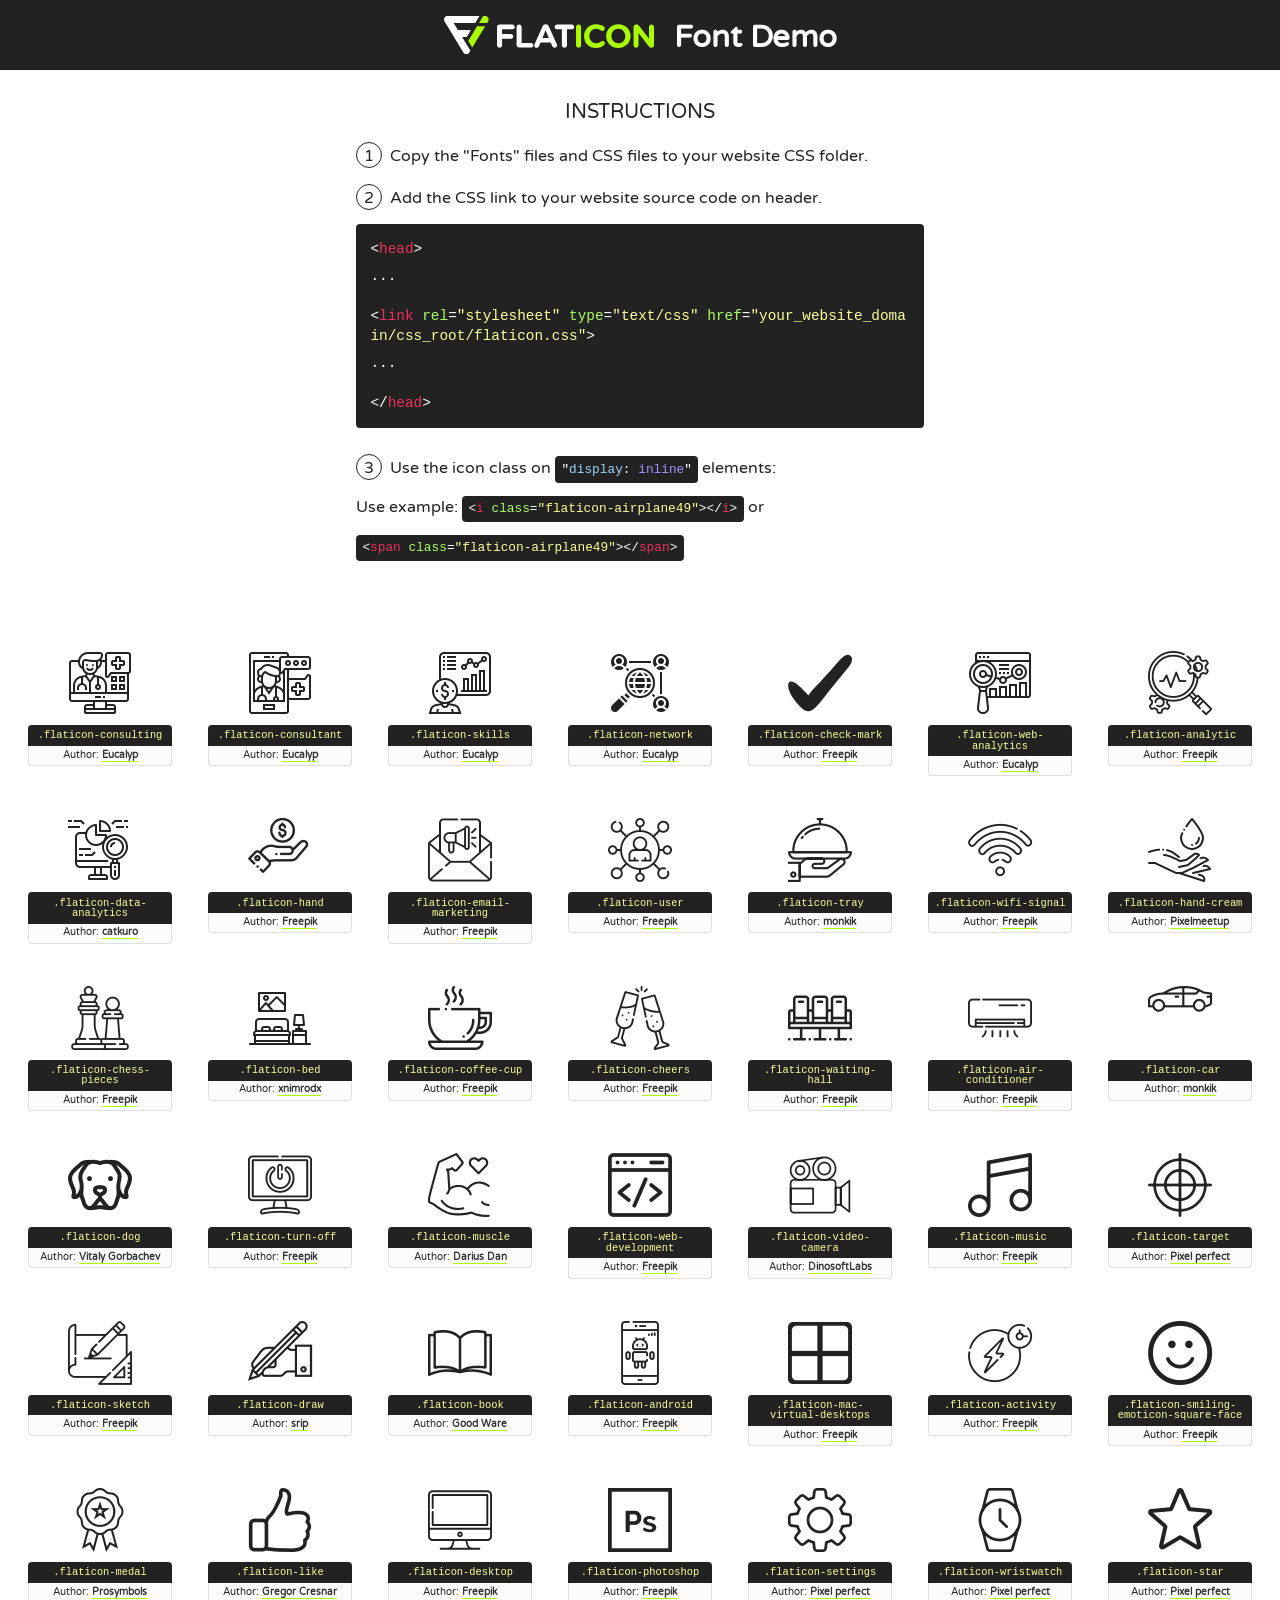
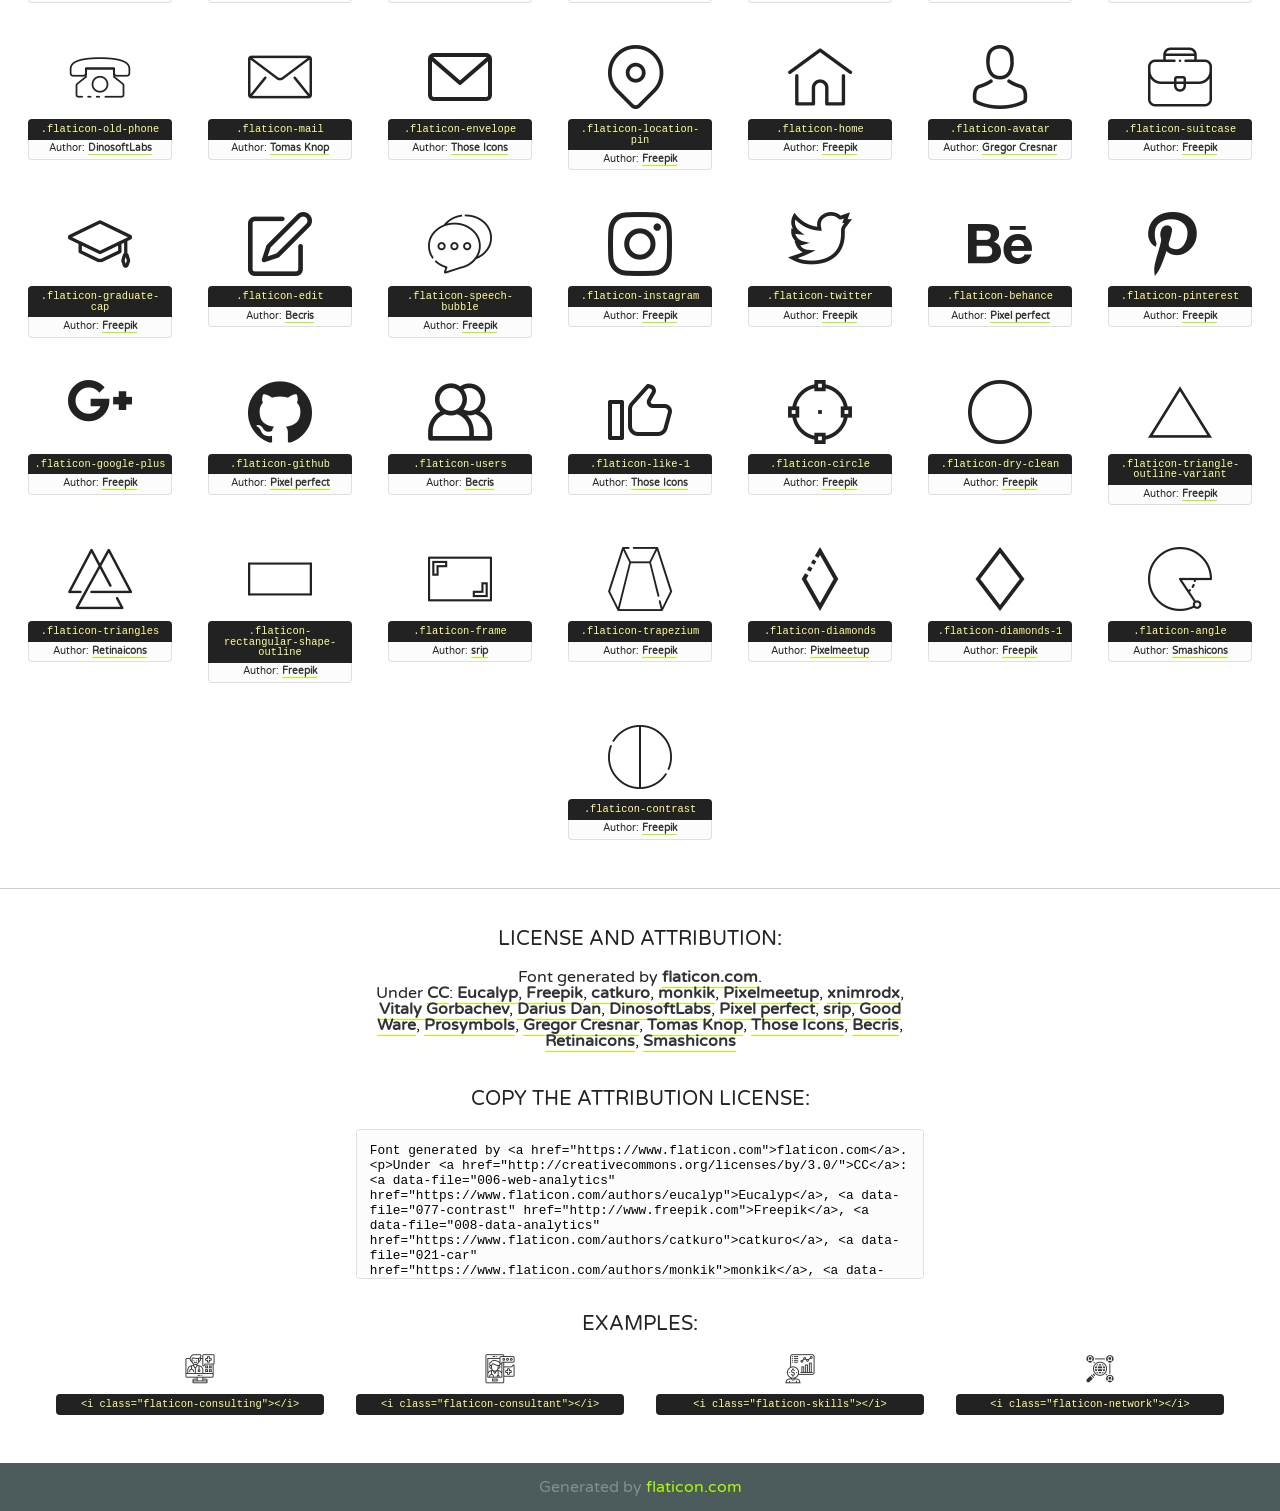
<file: assets/font/flaticon.html>
<!DOCTYPE html>
<!--
  Flaticon icon font: Flaticon
  Creation date: 27/12/2020 11:22
-->
<html>
<!DOCTYPE html>
<html>

<head>
    <title>Flaticon WebFont</title>
    <link href="http://fonts.googleapis.com/css?family=Varela+Round" rel="stylesheet" type="text/css" />
    <link rel="stylesheet" type="text/css" href="flaticon.css">
    <meta charset="UTF-8">
    <style>
    html, body, div, span, applet, object, iframe,
    h1, h2, h3, h4, h5, h6, p, blockquote, pre,
    a, abbr, acronym, address, big, cite, code,
    del, dfn, em, img, ins, kbd, q, s, samp,
    small, strike, strong, sub, sup, tt, var,
    b, u, i, center,
    dl, dt, dd, ol, ul, li,
    fieldset, form, label, legend,
    table, caption, tbody, tfoot, thead, tr, th, td,
    article, aside, canvas, details, embed, 
    figure, figcaption, footer, header, hgroup, 
    menu, nav, output, ruby, section, summary,
    time, mark, audio, video {
        margin: 0;
        padding: 0;
        border: 0;
        font-size: 100%;
        font: inherit;
        vertical-align: baseline;
    }
    /* HTML5 display-role reset for older browsers */
    article, aside, details, figcaption, figure, 
    footer, header, hgroup, menu, nav, section {
        display: block;
    }
    body {
        line-height: 1;
    }
    ol, ul {
        list-style: none;
    }
    blockquote, q {
        quotes: none;
    }
    blockquote:before, blockquote:after,
    q:before, q:after {
        content: '';
        content: none;
    }
    table {
        border-collapse: collapse;
        border-spacing: 0;
    }
    body {
        font-family: 'Varela Round', Helvetica, Arial, sans-serif;
        font-size: 16px;
        color: #222;
    }
    a {
        color: #333;
        border-bottom: 1px solid #a9fd00;
        font-weight: bold;
        text-decoration: none;
    }
    * {
        -moz-box-sizing: border-box;
        -webkit-box-sizing: border-box;
        box-sizing: border-box;
        margin: 0;
        padding: 0;
    }
    [class^="flaticon-"]:before, [class*=" flaticon-"]:before, [class^="flaticon-"]:after, [class*=" flaticon-"]:after {
        font-family: Flaticon;
        font-size: 30px;
        font-style: normal;
        margin-left: 20px;
        color: #333;
    }
    .wrapper {
        max-width: 600px;
        margin: auto;
        padding: 0 1em;
    }
    .title {
        font-size: 1.25em;
        text-align: center;
        margin-bottom: 1em;
        text-transform: uppercase;
    }
    header {
        text-align: center;
        background-color: #222;
        color: #fff;
        padding: 1em;
    }
    header .logo {
        width: 210px;
        height: 38px;
        display: inline-block;
        vertical-align: middle;
        margin-right: 1em;
        border: none;
    }
    header strong {
        font-size: 1.95em;
        font-weight: bold;
        vertical-align: middle;
        margin-top: 5px;
        display: inline-block;
    }
    .demo {
        margin: 2em auto;
        line-height: 1.25em;
    }
    .demo ul li {
        margin-bottom: 1em;
    }
    .demo ul li .num {
        color: #222;
        border-radius: 20px;
        display: inline-block;
        width: 26px;
        padding: 3px;
        height: 26px;
        text-align: center;
        margin-right: 0.5em;
        border: 1px solid #222;
    }
    .demo ul li code {
        background-color: #222;
        border-radius: 4px;
        padding: 0.25em 0.5em;
        display: inline-block;
        color: #fff;
        font-family: Consolas,Monaco,Lucida Console,Liberation Mono,DejaVu Sans Mono,Bitstream Vera Sans Mono,Courier New, monospace;
        font-weight: lighter;
        margin-top: 1em;
        font-size: 0.8em;
        word-break: break-all;
    }
    .demo ul li code.big {
        padding: 1em;
        font-size: 0.9em;
    }
    .demo ul li code .red {
        color: #EF3159;
    }
    .demo ul li code .green {
        color: #ACFF65;
    }
    .demo ul li code .yellow {
        color: #FFFF99;
    }
    .demo ul li code .blue {
        color: #99D3FF;
    }
    .demo ul li code .purple {
        color: #A295FF;
    }
    .demo ul li code .dots {
        margin-top: 0.5em;
        display: block;
    }
    #glyphs {
        border-bottom: 1px solid #ccc;
        padding: 2em 0;
        text-align: center;
    }
    .glyph {
        display: inline-block;
        width: 9em;
        margin: 1em;
        text-align: center;
        vertical-align: top;
        background: #FFF;
    }
    .glyph .glyph-icon {
        padding: 10px;
        display: block;
        font-family:"Flaticon";
        font-size: 64px;
        line-height: 1;
    }
    .glyph .glyph-icon:before {
        font-size: 64px;
        color: #222;
        margin-left: 0;
    }
    .class-name {
        font-size: 0.65em;
        background-color: #222;
        color: #fff;
        border-radius: 4px 4px 0 0;
        padding: 0.5em;
        color: #FFFF99;
        font-family: Consolas,Monaco,Lucida Console,Liberation Mono,DejaVu Sans Mono,Bitstream Vera Sans Mono,Courier New, monospace;
    }
    .author-name {
        font-size: 0.6em;
        background-color: #fcfcfd;
        border: 1px solid #DEDEE4;
        border-top: 0;
        border-radius: 0 0 4px 4px;
        padding: 0.5em;
    }
    .class-name:last-child {
        font-size: 10px;
        color:#888;
    }
    .class-name:last-child a {
        font-size: 10px;
        color:#555;
    }
    .class-name:last-child a:hover {
        color:#a9fd00;
    }
    .glyph > input {
        display: block;
        width: 100px;
        margin: 5px auto;
        text-align: center;
        font-size: 12px;
        cursor: text;
    }
    .glyph > input.icon-input {
        font-family:"Flaticon";
        font-size: 16px;
        margin-bottom: 10px;
    }
    .attribution .title {
        margin-top: 2em;
    }
    .attribution textarea {
        background-color: #fcfcfd;
        padding: 1em;
        border: none;
        box-shadow: none;
        border: 1px solid #DEDEE4;
        border-radius: 4px;
        resize: none;
        width: 100%;
        height: 150px;
        font-size: 0.8em;
        font-family: Consolas,Monaco,Lucida Console,Liberation Mono,DejaVu Sans Mono,Bitstream Vera Sans Mono,Courier New, monospace;
        -webkit-appearance: none;
    }
    .iconsuse {
        margin: 2em auto;
        text-align: center;
        max-width: 1200px;
    }
    .iconsuse:after {
        content: '';
        display: table;
        clear: both;
    }
    .iconsuse .image {
        float: left;
        width: 25%;
        padding: 0 1em;
    }
    .iconsuse .image p {
        margin-bottom: 1em;
    }
    .iconsuse .image span {
        display: block;
        font-size: 0.65em;
        background-color: #222;
        color: #fff;
        border-radius: 4px;
        padding: 0.5em;
        color: #FFFF99;
        margin-top: 1em;
        font-family: Consolas,Monaco,Lucida Console,Liberation Mono,DejaVu Sans Mono,Bitstream Vera Sans Mono,Courier New, monospace;
    }
    #footer {
        text-align: center;
        background-color: #4C5B5C;
        color: #7c9192;
        padding: 1em;
    }
    #footer a {
        border: none;
        color: #a9fd00;
        font-weight: normal;
    }
    @media (max-width: 960px) {
        .iconsuse .image {
            width: 50%;
        }
    }
    @media (max-width: 560px) {
        .iconsuse .image {
            width: 100%;
        }
    }
    </style>
</head>

<body class="characters-off">

    <header>
        <a href="https://www.flaticon.com" target="_blank" class="logo">
            <svg version="1.1" xmlns="http://www.w3.org/2000/svg" xmlns:xlink="http://www.w3.org/1999/xlink" xmlns:a="http://ns.adobe.com/AdobeSVGViewerExtensions/3.0/" viewBox="0 0 560.875 102.036" enable-background="new 0 0 560.875 102.036" xml:space="preserve">
                <defs>
                </defs>
                <g>
                    <g class="letters">
                        <path fill="#ffffff" d="M141.596,29.675c0-3.777,2.985-6.767,6.764-6.767h34.438c3.426,0,6.15,2.728,6.15,6.15
                        c0,3.43-2.724,6.149-6.15,6.149h-27.674v13.091h23.719c3.429,0,6.151,2.724,6.151,6.15c0,3.43-2.723,6.149-6.151,6.149h-23.719
                        v17.574c0,3.773-2.986,6.761-6.764,6.761c-3.779,0-6.764-2.989-6.764-6.761V29.675z"></path>
                        <path fill="#ffffff" d="M193.844,29.149c0-3.781,2.985-6.767,6.764-6.767c3.776,0,6.763,2.985,6.763,6.767v42.957h25.039
                        c3.426,0,6.149,2.726,6.149,6.153c0,3.425-2.723,6.15-6.149,6.15h-31.802c-3.779,0-6.764-2.986-6.764-6.768V29.149z"></path>
                        <path fill="#ffffff" d="M241.891,75.71l21.438-48.407c1.492-3.341,4.215-5.357,7.906-5.357h0.792
                        c3.686,0,6.323,2.017,7.815,5.357l21.439,48.407c0.436,0.967,0.701,1.845,0.701,2.723c0,3.602-2.809,6.501-6.414,6.501
                        c-3.161,0-5.269-1.845-6.499-4.655l-4.132-9.661h-27.059l-4.301,10.102c-1.144,2.631-3.426,4.214-6.237,4.214
                        c-3.517,0-6.24-2.81-6.24-6.325C241.1,77.64,241.451,76.677,241.891,75.71z M279.932,58.666l-8.521-20.297l-8.526,20.297H279.932
                        z"></path>
                        <path fill="#ffffff" d="M314.864,35.387H301.86c-3.429,0-6.239-2.813-6.239-6.238c0-3.429,2.811-6.24,6.239-6.24h39.533
                        c3.426,0,6.237,2.811,6.237,6.24c0,3.425-2.811,6.238-6.237,6.238h-13.001v42.785c0,3.773-2.99,6.761-6.764,6.761
                        c-3.779,0-6.764-2.989-6.764-6.761V35.387z"></path>
                        <path fill="#A9FD00" d="M352.615,29.149c0-3.781,2.985-6.767,6.767-6.767c3.774,0,6.761,2.985,6.761,6.767v49.024
                        c0,3.773-2.987,6.761-6.761,6.761c-3.781,0-6.767-2.989-6.767-6.761V29.149z"></path>
                        <path fill="#A9FD00" d="M374.132,53.836v-0.179c0-17.481,13.178-31.801,32.065-31.801c9.22,0,15.459,2.458,20.557,6.238
                        c1.402,1.054,2.637,2.985,2.637,5.357c0,3.692-2.985,6.59-6.681,6.59c-1.845,0-3.071-0.702-4.044-1.319
                        c-3.776-2.813-7.729-4.393-12.562-4.393c-10.364,0-17.831,8.611-17.831,19.154v0.173c0,10.542,7.291,19.329,17.831,19.329
                        c5.715,0,9.492-1.756,13.359-4.834c1.049-0.874,2.458-1.491,4.039-1.491c3.429,0,6.325,2.813,6.325,6.236
                        c0,2.106-1.056,3.78-2.282,4.834c-5.539,4.834-12.036,7.733-21.878,7.733C387.572,85.464,374.132,71.493,374.132,53.836z"></path>
                        <path fill="#A9FD00" d="M433.009,53.836v-0.179c0-17.481,13.79-31.801,32.766-31.801c18.981,0,32.592,14.143,32.592,31.628v0.173
                        c0,17.483-13.785,31.807-32.769,31.807C446.625,85.464,433.009,71.32,433.009,53.836z M484.224,53.836v-0.179
                        c0-10.539-7.725-19.326-18.626-19.326c-10.893,0-18.449,8.611-18.449,19.154v0.173c0,10.542,7.73,19.329,18.626,19.329
                        C476.676,72.986,484.224,64.378,484.224,53.836z"></path>
                        <path fill="#A9FD00" d="M506.233,29.321c0-3.774,2.99-6.763,6.767-6.763h1.401c3.252,0,5.183,1.583,7.029,3.953l26.093,34.265
                        V29.059c0-3.692,2.99-6.677,6.681-6.677c3.683,0,6.671,2.985,6.671,6.677v48.934c0,3.78-2.987,6.765-6.764,6.765h-0.436
                        c-3.257,0-5.188-1.581-7.034-3.953l-27.056-35.492v32.944c0,3.687-2.985,6.676-6.678,6.676c-3.683,0-6.673-2.989-6.673-6.676
                        V29.321z"></path>
                    </g>
                    <g class="insignia">
                        <path fill="#ffffff" d="M48.372,56.137h12.517l11.156-18.537H37.186L25.688,18.539h57.825L94.668,0H9.271
                        C5.925,0,2.842,1.801,1.198,4.716c-1.644,2.907-1.593,6.482,0.134,9.343l50.38,83.501c1.678,2.781,4.689,4.476,7.938,4.476
                        c3.246,0,6.257-1.695,7.935-4.476l2.898-4.804L48.372,56.137z"></path>
                        <g class="i">
                            <path fill="#A9FD00" d="M93.575,18.539h0.031v0.004l21.652,0.004l2.705-4.488c1.727-2.861,1.778-6.436,0.133-9.343
                            C116.454,1.801,113.371,0,110.026,0h-5.294L93.575,18.539z"></path>
                            <polygon fill="#A9FD00" points="88.291,27.356 64.725,66.486 75.519,84.404 109.942,27.356"></polygon>
                        </g>
                    </g>
                </g>
            </svg>
        </a>
        <strong>Font Demo</strong>
    </header>


    <section class="demo wrapper">

        <p class="title">Instructions</p>

        <ul>
            <li>
                <span class="num">1</span>Copy the "Fonts" files and CSS files to your website CSS folder.
            </li>
            <li>
                <span class="num">2</span>Add the CSS link to your website source code on header.
                <code class="big">
                    &lt;<span class="red">head</span>&gt;
                    <br/><span class="dots">...</span>
                    <br/>&lt;<span class="red">link</span> <span class="green">rel</span>=<span class="yellow">"stylesheet"</span> <span class="green">type</span>=<span class="yellow">"text/css"</span> <span class="green">href</span>=<span class="yellow">"your_website_domain/css_root/flaticon.css"</span>&gt;
                    <br/><span class="dots">...</span>
                    <br/>&lt;/<span class="red">head</span>&gt;
                </code>
            </li>

            <li>
                <p>
                    <span class="num">3</span>Use the icon class on <code>"<span class="blue">display</span>:<span class="purple"> inline</span>"</code> elements:
                    <br />
                    Use example: <code>&lt;<span class="red">i</span> <span class="green">class</span>=<span class="yellow">&quot;flaticon-airplane49&quot;</span>&gt;&lt;/<span class="red">i</span>&gt;</code> or <code>&lt;<span class="red">span</span> <span class="green">class</span>=<span class="yellow">&quot;flaticon-airplane49&quot;</span>&gt;&lt;/<span class="red">span</span>&gt;</code>
            </li>
        </ul>

    </section>




   <section id="glyphs">          
    
      
        <div class="glyph"><div class="glyph-icon flaticon-consulting"></div>
            <div class="class-name">.flaticon-consulting</div>
            <div class="author-name">Author: <a data-file="001-consulting" href="https://www.flaticon.com/authors/eucalyp">Eucalyp</a> </div> 
        </div>        
        
        <div class="glyph"><div class="glyph-icon flaticon-consultant"></div>
            <div class="class-name">.flaticon-consultant</div>
            <div class="author-name">Author: <a data-file="002-consultant" href="https://www.flaticon.com/authors/eucalyp">Eucalyp</a> </div> 
        </div>        
        
        <div class="glyph"><div class="glyph-icon flaticon-skills"></div>
            <div class="class-name">.flaticon-skills</div>
            <div class="author-name">Author: <a data-file="003-skills" href="https://www.flaticon.com/authors/eucalyp">Eucalyp</a> </div> 
        </div>        
        
        <div class="glyph"><div class="glyph-icon flaticon-network"></div>
            <div class="class-name">.flaticon-network</div>
            <div class="author-name">Author: <a data-file="004-network" href="https://www.flaticon.com/authors/eucalyp">Eucalyp</a> </div> 
        </div>        
        
        <div class="glyph"><div class="glyph-icon flaticon-check-mark"></div>
            <div class="class-name">.flaticon-check-mark</div>
            <div class="author-name">Author: <a data-file="005-check-mark" href="http://www.freepik.com">Freepik</a> </div> 
        </div>        
        
        <div class="glyph"><div class="glyph-icon flaticon-web-analytics"></div>
            <div class="class-name">.flaticon-web-analytics</div>
            <div class="author-name">Author: <a data-file="006-web-analytics" href="https://www.flaticon.com/authors/eucalyp">Eucalyp</a> </div> 
        </div>        
        
        <div class="glyph"><div class="glyph-icon flaticon-analytic"></div>
            <div class="class-name">.flaticon-analytic</div>
            <div class="author-name">Author: <a data-file="007-analytic" href="http://www.freepik.com">Freepik</a> </div> 
        </div>        
        
        <div class="glyph"><div class="glyph-icon flaticon-data-analytics"></div>
            <div class="class-name">.flaticon-data-analytics</div>
            <div class="author-name">Author: <a data-file="008-data-analytics" href="https://www.flaticon.com/authors/catkuro">catkuro</a> </div> 
        </div>        
        
        <div class="glyph"><div class="glyph-icon flaticon-hand"></div>
            <div class="class-name">.flaticon-hand</div>
            <div class="author-name">Author: <a data-file="009-hand" href="http://www.freepik.com">Freepik</a> </div> 
        </div>        
        
        <div class="glyph"><div class="glyph-icon flaticon-email-marketing"></div>
            <div class="class-name">.flaticon-email-marketing</div>
            <div class="author-name">Author: <a data-file="010-email-marketing" href="http://www.freepik.com">Freepik</a> </div> 
        </div>        
        
        <div class="glyph"><div class="glyph-icon flaticon-user"></div>
            <div class="class-name">.flaticon-user</div>
            <div class="author-name">Author: <a data-file="011-user" href="http://www.freepik.com">Freepik</a> </div> 
        </div>        
        
        <div class="glyph"><div class="glyph-icon flaticon-tray"></div>
            <div class="class-name">.flaticon-tray</div>
            <div class="author-name">Author: <a data-file="012-tray" href="https://www.flaticon.com/authors/monkik">monkik</a> </div> 
        </div>        
        
        <div class="glyph"><div class="glyph-icon flaticon-wifi-signal"></div>
            <div class="class-name">.flaticon-wifi-signal</div>
            <div class="author-name">Author: <a data-file="013-wifi-signal" href="http://www.freepik.com">Freepik</a> </div> 
        </div>        
        
        <div class="glyph"><div class="glyph-icon flaticon-hand-cream"></div>
            <div class="class-name">.flaticon-hand-cream</div>
            <div class="author-name">Author: <a data-file="014-hand-cream" href="https://www.flaticon.com/authors/pixelmeetup">Pixelmeetup</a> </div> 
        </div>        
        
        <div class="glyph"><div class="glyph-icon flaticon-chess-pieces"></div>
            <div class="class-name">.flaticon-chess-pieces</div>
            <div class="author-name">Author: <a data-file="015-chess-pieces" href="http://www.freepik.com">Freepik</a> </div> 
        </div>        
        
        <div class="glyph"><div class="glyph-icon flaticon-bed"></div>
            <div class="class-name">.flaticon-bed</div>
            <div class="author-name">Author: <a data-file="016-bed" href="https://www.flaticon.com/authors/xnimrodx">xnimrodx</a> </div> 
        </div>        
        
        <div class="glyph"><div class="glyph-icon flaticon-coffee-cup"></div>
            <div class="class-name">.flaticon-coffee-cup</div>
            <div class="author-name">Author: <a data-file="017-coffee-cup" href="http://www.freepik.com">Freepik</a> </div> 
        </div>        
        
        <div class="glyph"><div class="glyph-icon flaticon-cheers"></div>
            <div class="class-name">.flaticon-cheers</div>
            <div class="author-name">Author: <a data-file="018-cheers" href="http://www.freepik.com">Freepik</a> </div> 
        </div>        
        
        <div class="glyph"><div class="glyph-icon flaticon-waiting-hall"></div>
            <div class="class-name">.flaticon-waiting-hall</div>
            <div class="author-name">Author: <a data-file="019-waiting-hall" href="http://www.freepik.com">Freepik</a> </div> 
        </div>        
        
        <div class="glyph"><div class="glyph-icon flaticon-air-conditioner"></div>
            <div class="class-name">.flaticon-air-conditioner</div>
            <div class="author-name">Author: <a data-file="020-air-conditioner" href="http://www.freepik.com">Freepik</a> </div> 
        </div>        
        
        <div class="glyph"><div class="glyph-icon flaticon-car"></div>
            <div class="class-name">.flaticon-car</div>
            <div class="author-name">Author: <a data-file="021-car" href="https://www.flaticon.com/authors/monkik">monkik</a> </div> 
        </div>        
        
        <div class="glyph"><div class="glyph-icon flaticon-dog"></div>
            <div class="class-name">.flaticon-dog</div>
            <div class="author-name">Author: <a data-file="022-dog" href="https://www.flaticon.com/authors/vitaly-gorbachev">Vitaly Gorbachev</a> </div> 
        </div>        
        
        <div class="glyph"><div class="glyph-icon flaticon-turn-off"></div>
            <div class="class-name">.flaticon-turn-off</div>
            <div class="author-name">Author: <a data-file="023-turn-off" href="http://www.freepik.com">Freepik</a> </div> 
        </div>        
        
        <div class="glyph"><div class="glyph-icon flaticon-muscle"></div>
            <div class="class-name">.flaticon-muscle</div>
            <div class="author-name">Author: <a data-file="024-muscle" href="https://www.flaticon.com/authors/darius-dan">Darius Dan</a> </div> 
        </div>        
        
        <div class="glyph"><div class="glyph-icon flaticon-web-development"></div>
            <div class="class-name">.flaticon-web-development</div>
            <div class="author-name">Author: <a data-file="025-web-development" href="http://www.freepik.com">Freepik</a> </div> 
        </div>        
        
        <div class="glyph"><div class="glyph-icon flaticon-video-camera"></div>
            <div class="class-name">.flaticon-video-camera</div>
            <div class="author-name">Author: <a data-file="026-video-camera" href="https://www.flaticon.com/authors/dinosoftlabs">DinosoftLabs</a> </div> 
        </div>        
        
        <div class="glyph"><div class="glyph-icon flaticon-music"></div>
            <div class="class-name">.flaticon-music</div>
            <div class="author-name">Author: <a data-file="027-music" href="http://www.freepik.com">Freepik</a> </div> 
        </div>        
        
        <div class="glyph"><div class="glyph-icon flaticon-target"></div>
            <div class="class-name">.flaticon-target</div>
            <div class="author-name">Author: <a data-file="028-target" href="https://www.flaticon.com/authors/pixel-perfect">Pixel perfect</a> </div> 
        </div>        
        
        <div class="glyph"><div class="glyph-icon flaticon-sketch"></div>
            <div class="class-name">.flaticon-sketch</div>
            <div class="author-name">Author: <a data-file="029-sketch" href="http://www.freepik.com">Freepik</a> </div> 
        </div>        
        
        <div class="glyph"><div class="glyph-icon flaticon-draw"></div>
            <div class="class-name">.flaticon-draw</div>
            <div class="author-name">Author: <a data-file="030-draw" href="https://www.flaticon.com/authors/srip">srip</a> </div> 
        </div>        
        
        <div class="glyph"><div class="glyph-icon flaticon-book"></div>
            <div class="class-name">.flaticon-book</div>
            <div class="author-name">Author: <a data-file="031-book" href="https://www.flaticon.com/authors/good-ware">Good Ware</a> </div> 
        </div>        
        
        <div class="glyph"><div class="glyph-icon flaticon-android"></div>
            <div class="class-name">.flaticon-android</div>
            <div class="author-name">Author: <a data-file="032-android" href="http://www.freepik.com">Freepik</a> </div> 
        </div>        
        
        <div class="glyph"><div class="glyph-icon flaticon-mac-virtual-desktops"></div>
            <div class="class-name">.flaticon-mac-virtual-desktops</div>
            <div class="author-name">Author: <a data-file="033-mac-virtual-desktops" href="http://www.freepik.com">Freepik</a> </div> 
        </div>        
        
        <div class="glyph"><div class="glyph-icon flaticon-activity"></div>
            <div class="class-name">.flaticon-activity</div>
            <div class="author-name">Author: <a data-file="034-activity" href="http://www.freepik.com">Freepik</a> </div> 
        </div>        
        
        <div class="glyph"><div class="glyph-icon flaticon-smiling-emoticon-square-face"></div>
            <div class="class-name">.flaticon-smiling-emoticon-square-face</div>
            <div class="author-name">Author: <a data-file="035-smiling-emoticon-square-face" href="http://www.freepik.com">Freepik</a> </div> 
        </div>        
        
        <div class="glyph"><div class="glyph-icon flaticon-medal"></div>
            <div class="class-name">.flaticon-medal</div>
            <div class="author-name">Author: <a data-file="036-medal" href="https://www.flaticon.com/authors/prosymbols">Prosymbols</a> </div> 
        </div>        
        
        <div class="glyph"><div class="glyph-icon flaticon-like"></div>
            <div class="class-name">.flaticon-like</div>
            <div class="author-name">Author: <a data-file="037-like" href="https://www.flaticon.com/authors/gregor-cresnar">Gregor Cresnar</a> </div> 
        </div>        
        
        <div class="glyph"><div class="glyph-icon flaticon-desktop"></div>
            <div class="class-name">.flaticon-desktop</div>
            <div class="author-name">Author: <a data-file="038-desktop" href="http://www.freepik.com">Freepik</a> </div> 
        </div>        
        
        <div class="glyph"><div class="glyph-icon flaticon-photoshop"></div>
            <div class="class-name">.flaticon-photoshop</div>
            <div class="author-name">Author: <a data-file="039-photoshop" href="http://www.freepik.com">Freepik</a> </div> 
        </div>        
        
        <div class="glyph"><div class="glyph-icon flaticon-settings"></div>
            <div class="class-name">.flaticon-settings</div>
            <div class="author-name">Author: <a data-file="040-settings" href="https://www.flaticon.com/authors/pixel-perfect">Pixel perfect</a> </div> 
        </div>        
        
        <div class="glyph"><div class="glyph-icon flaticon-wristwatch"></div>
            <div class="class-name">.flaticon-wristwatch</div>
            <div class="author-name">Author: <a data-file="041-wristwatch" href="https://www.flaticon.com/authors/pixel-perfect">Pixel perfect</a> </div> 
        </div>        
        
        <div class="glyph"><div class="glyph-icon flaticon-star"></div>
            <div class="class-name">.flaticon-star</div>
            <div class="author-name">Author: <a data-file="042-star" href="https://www.flaticon.com/authors/pixel-perfect">Pixel perfect</a> </div> 
        </div>        
        
        <div class="glyph"><div class="glyph-icon flaticon-old-phone"></div>
            <div class="class-name">.flaticon-old-phone</div>
            <div class="author-name">Author: <a data-file="043-old-phone" href="https://www.flaticon.com/authors/dinosoftlabs">DinosoftLabs</a> </div> 
        </div>        
        
        <div class="glyph"><div class="glyph-icon flaticon-mail"></div>
            <div class="class-name">.flaticon-mail</div>
            <div class="author-name">Author: <a data-file="044-mail" href="https://www.flaticon.com/authors/tomas-knop">Tomas Knop</a> </div> 
        </div>        
        
        <div class="glyph"><div class="glyph-icon flaticon-envelope"></div>
            <div class="class-name">.flaticon-envelope</div>
            <div class="author-name">Author: <a data-file="045-envelope" href="https://www.flaticon.com/authors/those-icons">Those Icons</a> </div> 
        </div>        
        
        <div class="glyph"><div class="glyph-icon flaticon-location-pin"></div>
            <div class="class-name">.flaticon-location-pin</div>
            <div class="author-name">Author: <a data-file="046-location-pin" href="http://www.freepik.com">Freepik</a> </div> 
        </div>        
        
        <div class="glyph"><div class="glyph-icon flaticon-home"></div>
            <div class="class-name">.flaticon-home</div>
            <div class="author-name">Author: <a data-file="047-home" href="http://www.freepik.com">Freepik</a> </div> 
        </div>        
        
        <div class="glyph"><div class="glyph-icon flaticon-avatar"></div>
            <div class="class-name">.flaticon-avatar</div>
            <div class="author-name">Author: <a data-file="048-avatar" href="https://www.flaticon.com/authors/gregor-cresnar">Gregor Cresnar</a> </div> 
        </div>        
        
        <div class="glyph"><div class="glyph-icon flaticon-suitcase"></div>
            <div class="class-name">.flaticon-suitcase</div>
            <div class="author-name">Author: <a data-file="049-suitcase" href="http://www.freepik.com">Freepik</a> </div> 
        </div>        
        
        <div class="glyph"><div class="glyph-icon flaticon-graduate-cap"></div>
            <div class="class-name">.flaticon-graduate-cap</div>
            <div class="author-name">Author: <a data-file="050-graduate-cap" href="http://www.freepik.com">Freepik</a> </div> 
        </div>        
        
        <div class="glyph"><div class="glyph-icon flaticon-edit"></div>
            <div class="class-name">.flaticon-edit</div>
            <div class="author-name">Author: <a data-file="051-edit" href="https://www.flaticon.com/authors/becris">Becris</a> </div> 
        </div>        
        
        <div class="glyph"><div class="glyph-icon flaticon-speech-bubble"></div>
            <div class="class-name">.flaticon-speech-bubble</div>
            <div class="author-name">Author: <a data-file="052-speech-bubble" href="http://www.freepik.com">Freepik</a> </div> 
        </div>        
        
        <div class="glyph"><div class="glyph-icon flaticon-instagram"></div>
            <div class="class-name">.flaticon-instagram</div>
            <div class="author-name">Author: <a data-file="053-instagram" href="http://www.freepik.com">Freepik</a> </div> 
        </div>        
        
        <div class="glyph"><div class="glyph-icon flaticon-twitter"></div>
            <div class="class-name">.flaticon-twitter</div>
            <div class="author-name">Author: <a data-file="054-twitter" href="http://www.freepik.com">Freepik</a> </div> 
        </div>        
        
        <div class="glyph"><div class="glyph-icon flaticon-behance"></div>
            <div class="class-name">.flaticon-behance</div>
            <div class="author-name">Author: <a data-file="055-behance" href="https://www.flaticon.com/authors/pixel-perfect">Pixel perfect</a> </div> 
        </div>        
        
        <div class="glyph"><div class="glyph-icon flaticon-pinterest"></div>
            <div class="class-name">.flaticon-pinterest</div>
            <div class="author-name">Author: <a data-file="056-pinterest" href="http://www.freepik.com">Freepik</a> </div> 
        </div>        
        
        <div class="glyph"><div class="glyph-icon flaticon-google-plus"></div>
            <div class="class-name">.flaticon-google-plus</div>
            <div class="author-name">Author: <a data-file="057-google-plus" href="http://www.freepik.com">Freepik</a> </div> 
        </div>        
        
        <div class="glyph"><div class="glyph-icon flaticon-github"></div>
            <div class="class-name">.flaticon-github</div>
            <div class="author-name">Author: <a data-file="058-github" href="https://www.flaticon.com/authors/pixel-perfect">Pixel perfect</a> </div> 
        </div>        
        
        <div class="glyph"><div class="glyph-icon flaticon-users"></div>
            <div class="class-name">.flaticon-users</div>
            <div class="author-name">Author: <a data-file="059-users" href="https://www.flaticon.com/authors/becris">Becris</a> </div> 
        </div>        
        
        <div class="glyph"><div class="glyph-icon flaticon-like-1"></div>
            <div class="class-name">.flaticon-like-1</div>
            <div class="author-name">Author: <a data-file="066-like-1" href="https://www.flaticon.com/authors/those-icons">Those Icons</a> </div> 
        </div>        
        
        <div class="glyph"><div class="glyph-icon flaticon-circle"></div>
            <div class="class-name">.flaticon-circle</div>
            <div class="author-name">Author: <a data-file="067-circle" href="http://www.freepik.com">Freepik</a> </div> 
        </div>        
        
        <div class="glyph"><div class="glyph-icon flaticon-dry-clean"></div>
            <div class="class-name">.flaticon-dry-clean</div>
            <div class="author-name">Author: <a data-file="068-dry-clean" href="http://www.freepik.com">Freepik</a> </div> 
        </div>        
        
        <div class="glyph"><div class="glyph-icon flaticon-triangle-outline-variant"></div>
            <div class="class-name">.flaticon-triangle-outline-variant</div>
            <div class="author-name">Author: <a data-file="069-triangle-outline-variant" href="http://www.freepik.com">Freepik</a> </div> 
        </div>        
        
        <div class="glyph"><div class="glyph-icon flaticon-triangles"></div>
            <div class="class-name">.flaticon-triangles</div>
            <div class="author-name">Author: <a data-file="070-triangles" href="https://www.flaticon.com/authors/retinaicons">Retinaicons</a> </div> 
        </div>        
        
        <div class="glyph"><div class="glyph-icon flaticon-rectangular-shape-outline"></div>
            <div class="class-name">.flaticon-rectangular-shape-outline</div>
            <div class="author-name">Author: <a data-file="071-rectangular-shape-outline" href="http://www.freepik.com">Freepik</a> </div> 
        </div>        
        
        <div class="glyph"><div class="glyph-icon flaticon-frame"></div>
            <div class="class-name">.flaticon-frame</div>
            <div class="author-name">Author: <a data-file="072-frame" href="https://www.flaticon.com/authors/srip">srip</a> </div> 
        </div>        
        
        <div class="glyph"><div class="glyph-icon flaticon-trapezium"></div>
            <div class="class-name">.flaticon-trapezium</div>
            <div class="author-name">Author: <a data-file="073-trapezium" href="http://www.freepik.com">Freepik</a> </div> 
        </div>        
        
        <div class="glyph"><div class="glyph-icon flaticon-diamonds"></div>
            <div class="class-name">.flaticon-diamonds</div>
            <div class="author-name">Author: <a data-file="074-diamonds" href="https://www.flaticon.com/authors/pixelmeetup">Pixelmeetup</a> </div> 
        </div>        
        
        <div class="glyph"><div class="glyph-icon flaticon-diamonds-1"></div>
            <div class="class-name">.flaticon-diamonds-1</div>
            <div class="author-name">Author: <a data-file="075-diamonds-1" href="http://www.freepik.com">Freepik</a> </div> 
        </div>        
        
        <div class="glyph"><div class="glyph-icon flaticon-angle"></div>
            <div class="class-name">.flaticon-angle</div>
            <div class="author-name">Author: <a data-file="076-angle" href="https://www.flaticon.com/authors/smashicons">Smashicons</a> </div> 
        </div>        
        
        <div class="glyph"><div class="glyph-icon flaticon-contrast"></div>
            <div class="class-name">.flaticon-contrast</div>
            <div class="author-name">Author: <a data-file="077-contrast" href="http://www.freepik.com">Freepik</a> </div> 
        </div>        
        

    </section>



    <section class="attribution wrapper"   style="text-align:center;">

      <div class="title">License and attribution:</div><div class="attrDiv">Font generated by <a href="https://www.flaticon.com">flaticon.com</a>. <div><p>Under <a href="http://creativecommons.org/licenses/by/3.0/">CC</a>: <a data-file="006-web-analytics" href="https://www.flaticon.com/authors/eucalyp">Eucalyp</a>, <a data-file="077-contrast" href="http://www.freepik.com">Freepik</a>, <a data-file="008-data-analytics" href="https://www.flaticon.com/authors/catkuro">catkuro</a>, <a data-file="021-car" href="https://www.flaticon.com/authors/monkik">monkik</a>, <a data-file="074-diamonds" href="https://www.flaticon.com/authors/pixelmeetup">Pixelmeetup</a>, <a data-file="016-bed" href="https://www.flaticon.com/authors/xnimrodx">xnimrodx</a>, <a data-file="022-dog" href="https://www.flaticon.com/authors/vitaly-gorbachev">Vitaly Gorbachev</a>, <a data-file="024-muscle" href="https://www.flaticon.com/authors/darius-dan">Darius Dan</a>, <a data-file="043-old-phone" href="https://www.flaticon.com/authors/dinosoftlabs">DinosoftLabs</a>, <a data-file="058-github" href="https://www.flaticon.com/authors/pixel-perfect">Pixel perfect</a>, <a data-file="072-frame" href="https://www.flaticon.com/authors/srip">srip</a>, <a data-file="031-book" href="https://www.flaticon.com/authors/good-ware">Good Ware</a>, <a data-file="036-medal" href="https://www.flaticon.com/authors/prosymbols">Prosymbols</a>, <a data-file="048-avatar" href="https://www.flaticon.com/authors/gregor-cresnar">Gregor Cresnar</a>, <a data-file="044-mail" href="https://www.flaticon.com/authors/tomas-knop">Tomas Knop</a>, <a data-file="066-like-1" href="https://www.flaticon.com/authors/those-icons">Those Icons</a>, <a data-file="059-users" href="https://www.flaticon.com/authors/becris">Becris</a>, <a data-file="070-triangles" href="https://www.flaticon.com/authors/retinaicons">Retinaicons</a>, <a data-file="076-angle" href="https://www.flaticon.com/authors/smashicons">Smashicons</a></p>  </div>
      </div>
      <div class="title">Copy the Attribution License:</div>

    <textarea onclick="this.focus();this.select();">Font generated by &lt;a href=&quot;https://www.flaticon.com&quot;&gt;flaticon.com&lt;/a&gt;. <p>Under <a href="http://creativecommons.org/licenses/by/3.0/">CC</a>: <a data-file="006-web-analytics" href="https://www.flaticon.com/authors/eucalyp">Eucalyp</a>, <a data-file="077-contrast" href="http://www.freepik.com">Freepik</a>, <a data-file="008-data-analytics" href="https://www.flaticon.com/authors/catkuro">catkuro</a>, <a data-file="021-car" href="https://www.flaticon.com/authors/monkik">monkik</a>, <a data-file="074-diamonds" href="https://www.flaticon.com/authors/pixelmeetup">Pixelmeetup</a>, <a data-file="016-bed" href="https://www.flaticon.com/authors/xnimrodx">xnimrodx</a>, <a data-file="022-dog" href="https://www.flaticon.com/authors/vitaly-gorbachev">Vitaly Gorbachev</a>, <a data-file="024-muscle" href="https://www.flaticon.com/authors/darius-dan">Darius Dan</a>, <a data-file="043-old-phone" href="https://www.flaticon.com/authors/dinosoftlabs">DinosoftLabs</a>, <a data-file="058-github" href="https://www.flaticon.com/authors/pixel-perfect">Pixel perfect</a>, <a data-file="072-frame" href="https://www.flaticon.com/authors/srip">srip</a>, <a data-file="031-book" href="https://www.flaticon.com/authors/good-ware">Good Ware</a>, <a data-file="036-medal" href="https://www.flaticon.com/authors/prosymbols">Prosymbols</a>, <a data-file="048-avatar" href="https://www.flaticon.com/authors/gregor-cresnar">Gregor Cresnar</a>, <a data-file="044-mail" href="https://www.flaticon.com/authors/tomas-knop">Tomas Knop</a>, <a data-file="066-like-1" href="https://www.flaticon.com/authors/those-icons">Those Icons</a>, <a data-file="059-users" href="https://www.flaticon.com/authors/becris">Becris</a>, <a data-file="070-triangles" href="https://www.flaticon.com/authors/retinaicons">Retinaicons</a>, <a data-file="076-angle" href="https://www.flaticon.com/authors/smashicons">Smashicons</a></p>  
     </textarea>

    </section>

    <section class="iconsuse">

          <div class="title">Examples:</div>            
             
            <div class="image">
                <p>
                    <i class="glyph-icon flaticon-consulting"></i> 
                    <span>&lt;i class=&quot;flaticon-consulting&quot;&gt;&lt;/i&gt;</span>
                </p>
            </div>
            
            <div class="image">
                <p>
                    <i class="glyph-icon flaticon-consultant"></i> 
                    <span>&lt;i class=&quot;flaticon-consultant&quot;&gt;&lt;/i&gt;</span>
                </p>
            </div>
            
            <div class="image">
                <p>
                    <i class="glyph-icon flaticon-skills"></i> 
                    <span>&lt;i class=&quot;flaticon-skills&quot;&gt;&lt;/i&gt;</span>
                </p>
            </div>
            
            <div class="image">
                <p>
                    <i class="glyph-icon flaticon-network"></i> 
                    <span>&lt;i class=&quot;flaticon-network&quot;&gt;&lt;/i&gt;</span>
                </p>
            </div>
                       
        </div>
                            
    </section>

<div id="footer">
    <div>Generated by <a href="https://www.flaticon.com">flaticon.com</a>
    </div>
</div>



</body>
</html>
</file>
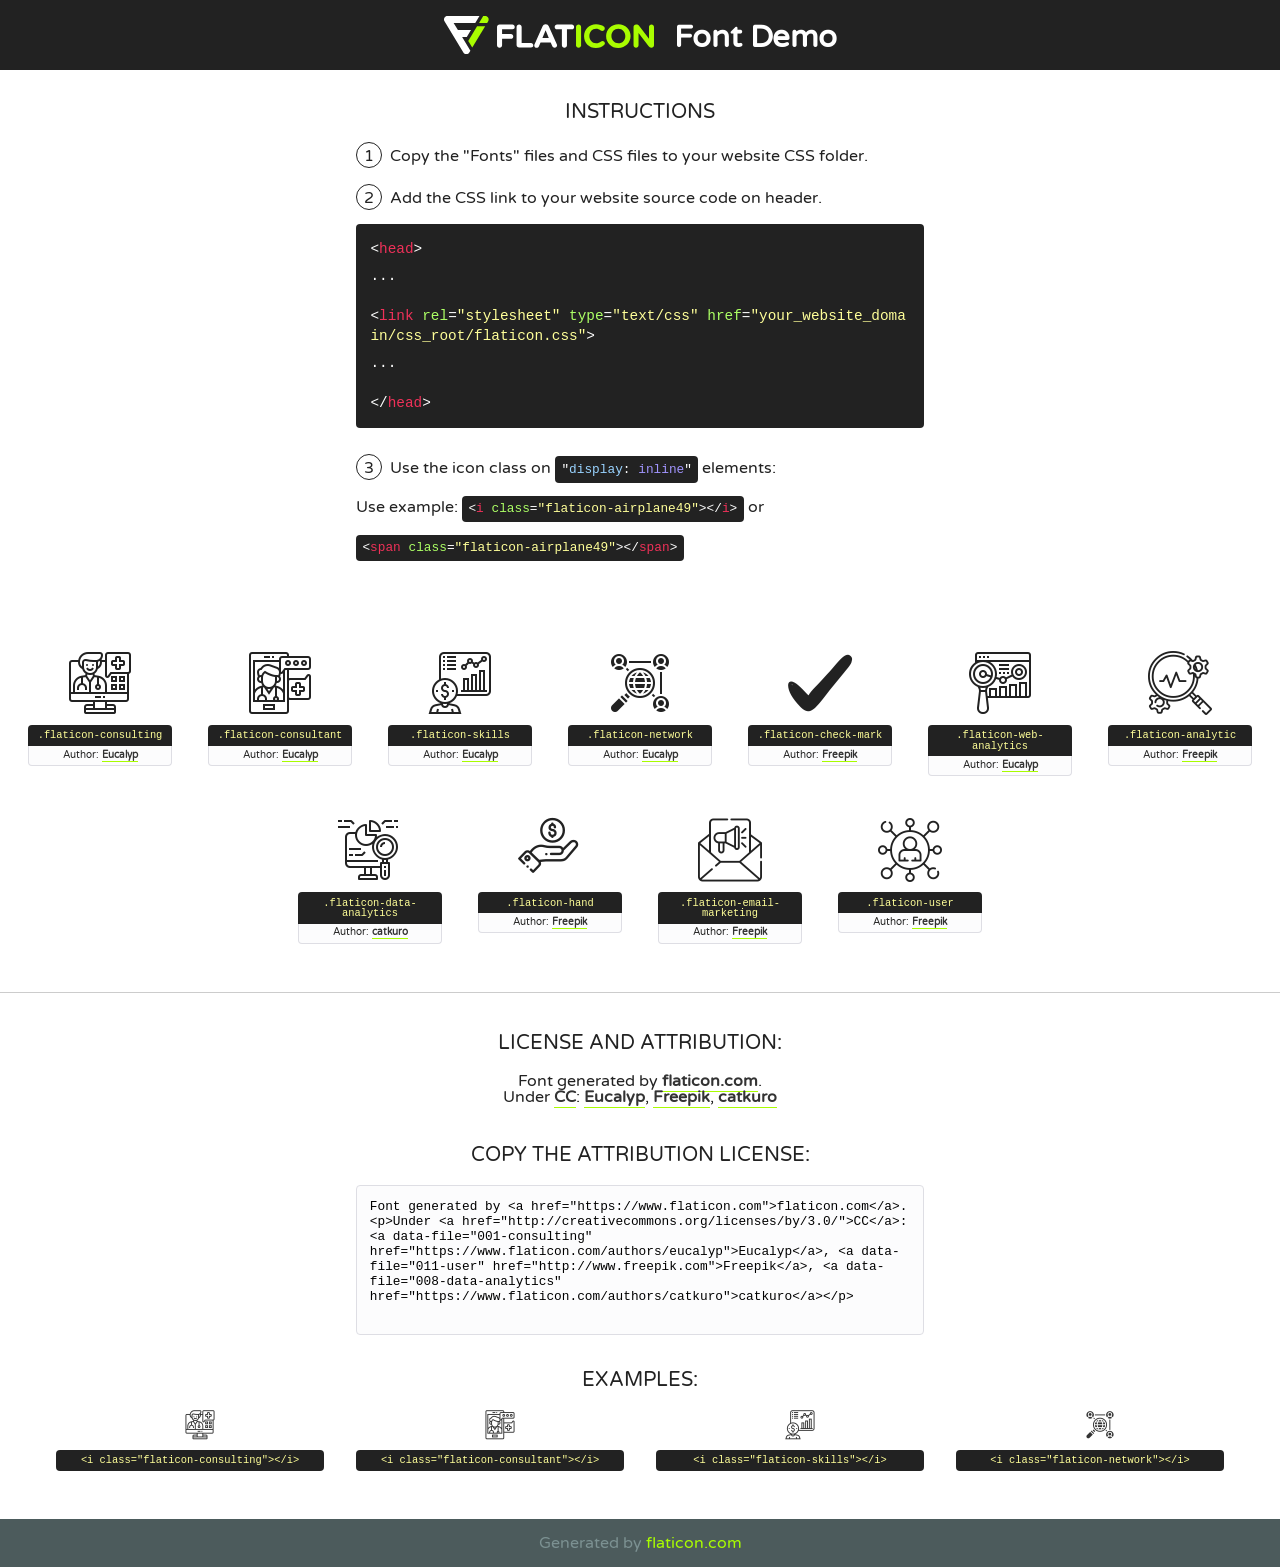
<file: assets/img/undraw/my-icons-collection (1)/font/flaticon.html>
<!DOCTYPE html>
<!--
  Flaticon icon font: Flaticon
  Creation date: 16/11/2020 11:47
-->
<html>
<!DOCTYPE html>
<html>

<head>
    <title>Flaticon WebFont</title>
    <link href="http://fonts.googleapis.com/css?family=Varela+Round" rel="stylesheet" type="text/css" />
    <link rel="stylesheet" type="text/css" href="flaticon.css">
    <meta charset="UTF-8">
    <style>
    html, body, div, span, applet, object, iframe,
    h1, h2, h3, h4, h5, h6, p, blockquote, pre,
    a, abbr, acronym, address, big, cite, code,
    del, dfn, em, img, ins, kbd, q, s, samp,
    small, strike, strong, sub, sup, tt, var,
    b, u, i, center,
    dl, dt, dd, ol, ul, li,
    fieldset, form, label, legend,
    table, caption, tbody, tfoot, thead, tr, th, td,
    article, aside, canvas, details, embed, 
    figure, figcaption, footer, header, hgroup, 
    menu, nav, output, ruby, section, summary,
    time, mark, audio, video {
        margin: 0;
        padding: 0;
        border: 0;
        font-size: 100%;
        font: inherit;
        vertical-align: baseline;
    }
    /* HTML5 display-role reset for older browsers */
    article, aside, details, figcaption, figure, 
    footer, header, hgroup, menu, nav, section {
        display: block;
    }
    body {
        line-height: 1;
    }
    ol, ul {
        list-style: none;
    }
    blockquote, q {
        quotes: none;
    }
    blockquote:before, blockquote:after,
    q:before, q:after {
        content: '';
        content: none;
    }
    table {
        border-collapse: collapse;
        border-spacing: 0;
    }
    body {
        font-family: 'Varela Round', Helvetica, Arial, sans-serif;
        font-size: 16px;
        color: #222;
    }
    a {
        color: #333;
        border-bottom: 1px solid #a9fd00;
        font-weight: bold;
        text-decoration: none;
    }
    * {
        -moz-box-sizing: border-box;
        -webkit-box-sizing: border-box;
        box-sizing: border-box;
        margin: 0;
        padding: 0;
    }
    [class^="flaticon-"]:before, [class*=" flaticon-"]:before, [class^="flaticon-"]:after, [class*=" flaticon-"]:after {
        font-family: Flaticon;
        font-size: 30px;
        font-style: normal;
        margin-left: 20px;
        color: #333;
    }
    .wrapper {
        max-width: 600px;
        margin: auto;
        padding: 0 1em;
    }
    .title {
        font-size: 1.25em;
        text-align: center;
        margin-bottom: 1em;
        text-transform: uppercase;
    }
    header {
        text-align: center;
        background-color: #222;
        color: #fff;
        padding: 1em;
    }
    header .logo {
        width: 210px;
        height: 38px;
        display: inline-block;
        vertical-align: middle;
        margin-right: 1em;
        border: none;
    }
    header strong {
        font-size: 1.95em;
        font-weight: bold;
        vertical-align: middle;
        margin-top: 5px;
        display: inline-block;
    }
    .demo {
        margin: 2em auto;
        line-height: 1.25em;
    }
    .demo ul li {
        margin-bottom: 1em;
    }
    .demo ul li .num {
        color: #222;
        border-radius: 20px;
        display: inline-block;
        width: 26px;
        padding: 3px;
        height: 26px;
        text-align: center;
        margin-right: 0.5em;
        border: 1px solid #222;
    }
    .demo ul li code {
        background-color: #222;
        border-radius: 4px;
        padding: 0.25em 0.5em;
        display: inline-block;
        color: #fff;
        font-family: Consolas,Monaco,Lucida Console,Liberation Mono,DejaVu Sans Mono,Bitstream Vera Sans Mono,Courier New, monospace;
        font-weight: lighter;
        margin-top: 1em;
        font-size: 0.8em;
        word-break: break-all;
    }
    .demo ul li code.big {
        padding: 1em;
        font-size: 0.9em;
    }
    .demo ul li code .red {
        color: #EF3159;
    }
    .demo ul li code .green {
        color: #ACFF65;
    }
    .demo ul li code .yellow {
        color: #FFFF99;
    }
    .demo ul li code .blue {
        color: #99D3FF;
    }
    .demo ul li code .purple {
        color: #A295FF;
    }
    .demo ul li code .dots {
        margin-top: 0.5em;
        display: block;
    }
    #glyphs {
        border-bottom: 1px solid #ccc;
        padding: 2em 0;
        text-align: center;
    }
    .glyph {
        display: inline-block;
        width: 9em;
        margin: 1em;
        text-align: center;
        vertical-align: top;
        background: #FFF;
    }
    .glyph .glyph-icon {
        padding: 10px;
        display: block;
        font-family:"Flaticon";
        font-size: 64px;
        line-height: 1;
    }
    .glyph .glyph-icon:before {
        font-size: 64px;
        color: #222;
        margin-left: 0;
    }
    .class-name {
        font-size: 0.65em;
        background-color: #222;
        color: #fff;
        border-radius: 4px 4px 0 0;
        padding: 0.5em;
        color: #FFFF99;
        font-family: Consolas,Monaco,Lucida Console,Liberation Mono,DejaVu Sans Mono,Bitstream Vera Sans Mono,Courier New, monospace;
    }
    .author-name {
        font-size: 0.6em;
        background-color: #fcfcfd;
        border: 1px solid #DEDEE4;
        border-top: 0;
        border-radius: 0 0 4px 4px;
        padding: 0.5em;
    }
    .class-name:last-child {
        font-size: 10px;
        color:#888;
    }
    .class-name:last-child a {
        font-size: 10px;
        color:#555;
    }
    .class-name:last-child a:hover {
        color:#a9fd00;
    }
    .glyph > input {
        display: block;
        width: 100px;
        margin: 5px auto;
        text-align: center;
        font-size: 12px;
        cursor: text;
    }
    .glyph > input.icon-input {
        font-family:"Flaticon";
        font-size: 16px;
        margin-bottom: 10px;
    }
    .attribution .title {
        margin-top: 2em;
    }
    .attribution textarea {
        background-color: #fcfcfd;
        padding: 1em;
        border: none;
        box-shadow: none;
        border: 1px solid #DEDEE4;
        border-radius: 4px;
        resize: none;
        width: 100%;
        height: 150px;
        font-size: 0.8em;
        font-family: Consolas,Monaco,Lucida Console,Liberation Mono,DejaVu Sans Mono,Bitstream Vera Sans Mono,Courier New, monospace;
        -webkit-appearance: none;
    }
    .iconsuse {
        margin: 2em auto;
        text-align: center;
        max-width: 1200px;
    }
    .iconsuse:after {
        content: '';
        display: table;
        clear: both;
    }
    .iconsuse .image {
        float: left;
        width: 25%;
        padding: 0 1em;
    }
    .iconsuse .image p {
        margin-bottom: 1em;
    }
    .iconsuse .image span {
        display: block;
        font-size: 0.65em;
        background-color: #222;
        color: #fff;
        border-radius: 4px;
        padding: 0.5em;
        color: #FFFF99;
        margin-top: 1em;
        font-family: Consolas,Monaco,Lucida Console,Liberation Mono,DejaVu Sans Mono,Bitstream Vera Sans Mono,Courier New, monospace;
    }
    #footer {
        text-align: center;
        background-color: #4C5B5C;
        color: #7c9192;
        padding: 1em;
    }
    #footer a {
        border: none;
        color: #a9fd00;
        font-weight: normal;
    }
    @media (max-width: 960px) {
        .iconsuse .image {
            width: 50%;
        }
    }
    @media (max-width: 560px) {
        .iconsuse .image {
            width: 100%;
        }
    }
    </style>
</head>

<body class="characters-off">

    <header>
        <a href="https://www.flaticon.com" target="_blank" class="logo">
            <svg version="1.1" xmlns="http://www.w3.org/2000/svg" xmlns:xlink="http://www.w3.org/1999/xlink" xmlns:a="http://ns.adobe.com/AdobeSVGViewerExtensions/3.0/" viewBox="0 0 560.875 102.036" enable-background="new 0 0 560.875 102.036" xml:space="preserve">
                <defs>
                </defs>
                <g>
                    <g class="letters">
                        <path fill="#ffffff" d="M141.596,29.675c0-3.777,2.985-6.767,6.764-6.767h34.438c3.426,0,6.15,2.728,6.15,6.15
                        c0,3.43-2.724,6.149-6.15,6.149h-27.674v13.091h23.719c3.429,0,6.151,2.724,6.151,6.15c0,3.43-2.723,6.149-6.151,6.149h-23.719
                        v17.574c0,3.773-2.986,6.761-6.764,6.761c-3.779,0-6.764-2.989-6.764-6.761V29.675z"></path>
                        <path fill="#ffffff" d="M193.844,29.149c0-3.781,2.985-6.767,6.764-6.767c3.776,0,6.763,2.985,6.763,6.767v42.957h25.039
                        c3.426,0,6.149,2.726,6.149,6.153c0,3.425-2.723,6.15-6.149,6.15h-31.802c-3.779,0-6.764-2.986-6.764-6.768V29.149z"></path>
                        <path fill="#ffffff" d="M241.891,75.71l21.438-48.407c1.492-3.341,4.215-5.357,7.906-5.357h0.792
                        c3.686,0,6.323,2.017,7.815,5.357l21.439,48.407c0.436,0.967,0.701,1.845,0.701,2.723c0,3.602-2.809,6.501-6.414,6.501
                        c-3.161,0-5.269-1.845-6.499-4.655l-4.132-9.661h-27.059l-4.301,10.102c-1.144,2.631-3.426,4.214-6.237,4.214
                        c-3.517,0-6.24-2.81-6.24-6.325C241.1,77.64,241.451,76.677,241.891,75.71z M279.932,58.666l-8.521-20.297l-8.526,20.297H279.932
                        z"></path>
                        <path fill="#ffffff" d="M314.864,35.387H301.86c-3.429,0-6.239-2.813-6.239-6.238c0-3.429,2.811-6.24,6.239-6.24h39.533
                        c3.426,0,6.237,2.811,6.237,6.24c0,3.425-2.811,6.238-6.237,6.238h-13.001v42.785c0,3.773-2.99,6.761-6.764,6.761
                        c-3.779,0-6.764-2.989-6.764-6.761V35.387z"></path>
                        <path fill="#A9FD00" d="M352.615,29.149c0-3.781,2.985-6.767,6.767-6.767c3.774,0,6.761,2.985,6.761,6.767v49.024
                        c0,3.773-2.987,6.761-6.761,6.761c-3.781,0-6.767-2.989-6.767-6.761V29.149z"></path>
                        <path fill="#A9FD00" d="M374.132,53.836v-0.179c0-17.481,13.178-31.801,32.065-31.801c9.22,0,15.459,2.458,20.557,6.238
                        c1.402,1.054,2.637,2.985,2.637,5.357c0,3.692-2.985,6.59-6.681,6.59c-1.845,0-3.071-0.702-4.044-1.319
                        c-3.776-2.813-7.729-4.393-12.562-4.393c-10.364,0-17.831,8.611-17.831,19.154v0.173c0,10.542,7.291,19.329,17.831,19.329
                        c5.715,0,9.492-1.756,13.359-4.834c1.049-0.874,2.458-1.491,4.039-1.491c3.429,0,6.325,2.813,6.325,6.236
                        c0,2.106-1.056,3.78-2.282,4.834c-5.539,4.834-12.036,7.733-21.878,7.733C387.572,85.464,374.132,71.493,374.132,53.836z"></path>
                        <path fill="#A9FD00" d="M433.009,53.836v-0.179c0-17.481,13.79-31.801,32.766-31.801c18.981,0,32.592,14.143,32.592,31.628v0.173
                        c0,17.483-13.785,31.807-32.769,31.807C446.625,85.464,433.009,71.32,433.009,53.836z M484.224,53.836v-0.179
                        c0-10.539-7.725-19.326-18.626-19.326c-10.893,0-18.449,8.611-18.449,19.154v0.173c0,10.542,7.73,19.329,18.626,19.329
                        C476.676,72.986,484.224,64.378,484.224,53.836z"></path>
                        <path fill="#A9FD00" d="M506.233,29.321c0-3.774,2.99-6.763,6.767-6.763h1.401c3.252,0,5.183,1.583,7.029,3.953l26.093,34.265
                        V29.059c0-3.692,2.99-6.677,6.681-6.677c3.683,0,6.671,2.985,6.671,6.677v48.934c0,3.78-2.987,6.765-6.764,6.765h-0.436
                        c-3.257,0-5.188-1.581-7.034-3.953l-27.056-35.492v32.944c0,3.687-2.985,6.676-6.678,6.676c-3.683,0-6.673-2.989-6.673-6.676
                        V29.321z"></path>
                    </g>
                    <g class="insignia">
                        <path fill="#ffffff" d="M48.372,56.137h12.517l11.156-18.537H37.186L25.688,18.539h57.825L94.668,0H9.271
                        C5.925,0,2.842,1.801,1.198,4.716c-1.644,2.907-1.593,6.482,0.134,9.343l50.38,83.501c1.678,2.781,4.689,4.476,7.938,4.476
                        c3.246,0,6.257-1.695,7.935-4.476l2.898-4.804L48.372,56.137z"></path>
                        <g class="i">
                            <path fill="#A9FD00" d="M93.575,18.539h0.031v0.004l21.652,0.004l2.705-4.488c1.727-2.861,1.778-6.436,0.133-9.343
                            C116.454,1.801,113.371,0,110.026,0h-5.294L93.575,18.539z"></path>
                            <polygon fill="#A9FD00" points="88.291,27.356 64.725,66.486 75.519,84.404 109.942,27.356"></polygon>
                        </g>
                    </g>
                </g>
            </svg>
        </a>
        <strong>Font Demo</strong>
    </header>


    <section class="demo wrapper">

        <p class="title">Instructions</p>

        <ul>
            <li>
                <span class="num">1</span>Copy the "Fonts" files and CSS files to your website CSS folder.
            </li>
            <li>
                <span class="num">2</span>Add the CSS link to your website source code on header.
                <code class="big">
                    &lt;<span class="red">head</span>&gt;
                    <br/><span class="dots">...</span>
                    <br/>&lt;<span class="red">link</span> <span class="green">rel</span>=<span class="yellow">"stylesheet"</span> <span class="green">type</span>=<span class="yellow">"text/css"</span> <span class="green">href</span>=<span class="yellow">"your_website_domain/css_root/flaticon.css"</span>&gt;
                    <br/><span class="dots">...</span>
                    <br/>&lt;/<span class="red">head</span>&gt;
                </code>
            </li>

            <li>
                <p>
                    <span class="num">3</span>Use the icon class on <code>"<span class="blue">display</span>:<span class="purple"> inline</span>"</code> elements:
                    <br />
                    Use example: <code>&lt;<span class="red">i</span> <span class="green">class</span>=<span class="yellow">&quot;flaticon-airplane49&quot;</span>&gt;&lt;/<span class="red">i</span>&gt;</code> or <code>&lt;<span class="red">span</span> <span class="green">class</span>=<span class="yellow">&quot;flaticon-airplane49&quot;</span>&gt;&lt;/<span class="red">span</span>&gt;</code>
            </li>
        </ul>

    </section>




   <section id="glyphs">          
    
      
        <div class="glyph"><div class="glyph-icon flaticon-consulting"></div>
            <div class="class-name">.flaticon-consulting</div>
            <div class="author-name">Author: <a data-file="001-consulting" href="https://www.flaticon.com/authors/eucalyp">Eucalyp</a> </div> 
        </div>        
        
        <div class="glyph"><div class="glyph-icon flaticon-consultant"></div>
            <div class="class-name">.flaticon-consultant</div>
            <div class="author-name">Author: <a data-file="002-consultant" href="https://www.flaticon.com/authors/eucalyp">Eucalyp</a> </div> 
        </div>        
        
        <div class="glyph"><div class="glyph-icon flaticon-skills"></div>
            <div class="class-name">.flaticon-skills</div>
            <div class="author-name">Author: <a data-file="003-skills" href="https://www.flaticon.com/authors/eucalyp">Eucalyp</a> </div> 
        </div>        
        
        <div class="glyph"><div class="glyph-icon flaticon-network"></div>
            <div class="class-name">.flaticon-network</div>
            <div class="author-name">Author: <a data-file="004-network" href="https://www.flaticon.com/authors/eucalyp">Eucalyp</a> </div> 
        </div>        
        
        <div class="glyph"><div class="glyph-icon flaticon-check-mark"></div>
            <div class="class-name">.flaticon-check-mark</div>
            <div class="author-name">Author: <a data-file="005-check-mark" href="http://www.freepik.com">Freepik</a> </div> 
        </div>        
        
        <div class="glyph"><div class="glyph-icon flaticon-web-analytics"></div>
            <div class="class-name">.flaticon-web-analytics</div>
            <div class="author-name">Author: <a data-file="006-web-analytics" href="https://www.flaticon.com/authors/eucalyp">Eucalyp</a> </div> 
        </div>        
        
        <div class="glyph"><div class="glyph-icon flaticon-analytic"></div>
            <div class="class-name">.flaticon-analytic</div>
            <div class="author-name">Author: <a data-file="007-analytic" href="http://www.freepik.com">Freepik</a> </div> 
        </div>        
        
        <div class="glyph"><div class="glyph-icon flaticon-data-analytics"></div>
            <div class="class-name">.flaticon-data-analytics</div>
            <div class="author-name">Author: <a data-file="008-data-analytics" href="https://www.flaticon.com/authors/catkuro">catkuro</a> </div> 
        </div>        
        
        <div class="glyph"><div class="glyph-icon flaticon-hand"></div>
            <div class="class-name">.flaticon-hand</div>
            <div class="author-name">Author: <a data-file="009-hand" href="http://www.freepik.com">Freepik</a> </div> 
        </div>        
        
        <div class="glyph"><div class="glyph-icon flaticon-email-marketing"></div>
            <div class="class-name">.flaticon-email-marketing</div>
            <div class="author-name">Author: <a data-file="010-email-marketing" href="http://www.freepik.com">Freepik</a> </div> 
        </div>        
        
        <div class="glyph"><div class="glyph-icon flaticon-user"></div>
            <div class="class-name">.flaticon-user</div>
            <div class="author-name">Author: <a data-file="011-user" href="http://www.freepik.com">Freepik</a> </div> 
        </div>        
        

    </section>



    <section class="attribution wrapper"   style="text-align:center;">

      <div class="title">License and attribution:</div><div class="attrDiv">Font generated by <a href="https://www.flaticon.com">flaticon.com</a>. <div><p>Under <a href="http://creativecommons.org/licenses/by/3.0/">CC</a>: <a data-file="001-consulting" href="https://www.flaticon.com/authors/eucalyp">Eucalyp</a>, <a data-file="011-user" href="http://www.freepik.com">Freepik</a>, <a data-file="008-data-analytics" href="https://www.flaticon.com/authors/catkuro">catkuro</a></p>  </div>
      </div>
      <div class="title">Copy the Attribution License:</div>

    <textarea onclick="this.focus();this.select();">Font generated by &lt;a href=&quot;https://www.flaticon.com&quot;&gt;flaticon.com&lt;/a&gt;. <p>Under <a href="http://creativecommons.org/licenses/by/3.0/">CC</a>: <a data-file="001-consulting" href="https://www.flaticon.com/authors/eucalyp">Eucalyp</a>, <a data-file="011-user" href="http://www.freepik.com">Freepik</a>, <a data-file="008-data-analytics" href="https://www.flaticon.com/authors/catkuro">catkuro</a></p>  
     </textarea>

    </section>

    <section class="iconsuse">

          <div class="title">Examples:</div>            
             
            <div class="image">
                <p>
                    <i class="glyph-icon flaticon-consulting"></i> 
                    <span>&lt;i class=&quot;flaticon-consulting&quot;&gt;&lt;/i&gt;</span>
                </p>
            </div>
            
            <div class="image">
                <p>
                    <i class="glyph-icon flaticon-consultant"></i> 
                    <span>&lt;i class=&quot;flaticon-consultant&quot;&gt;&lt;/i&gt;</span>
                </p>
            </div>
            
            <div class="image">
                <p>
                    <i class="glyph-icon flaticon-skills"></i> 
                    <span>&lt;i class=&quot;flaticon-skills&quot;&gt;&lt;/i&gt;</span>
                </p>
            </div>
            
            <div class="image">
                <p>
                    <i class="glyph-icon flaticon-network"></i> 
                    <span>&lt;i class=&quot;flaticon-network&quot;&gt;&lt;/i&gt;</span>
                </p>
            </div>
                       
        </div>
                            
    </section>

<div id="footer">
    <div>Generated by <a href="https://www.flaticon.com">flaticon.com</a>
    </div>
</div>



</body>
</html>
</file>
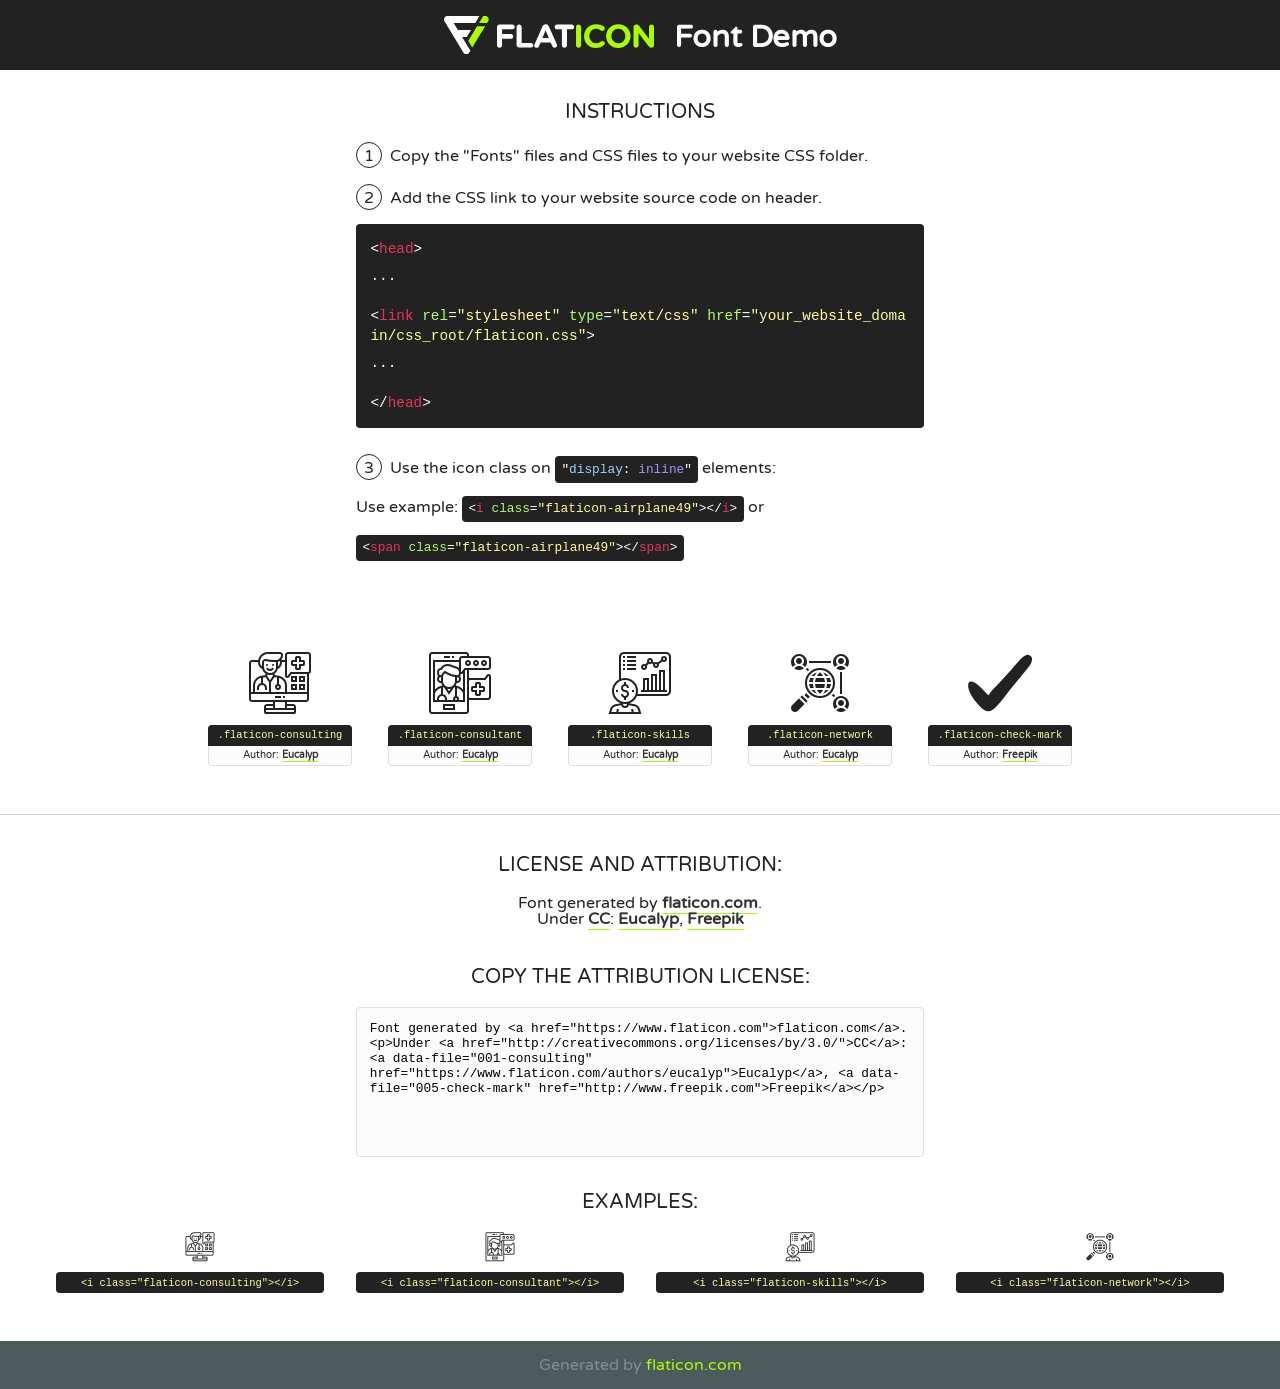
<file: assets/img/undraw/my-icons-collection/font/flaticon.html>
<!DOCTYPE html>
<!--
  Flaticon icon font: Flaticon
  Creation date: 16/11/2020 10:16
-->
<html>
<!DOCTYPE html>
<html>

<head>
    <title>Flaticon WebFont</title>
    <link href="http://fonts.googleapis.com/css?family=Varela+Round" rel="stylesheet" type="text/css" />
    <link rel="stylesheet" type="text/css" href="flaticon.css">
    <meta charset="UTF-8">
    <style>
    html, body, div, span, applet, object, iframe,
    h1, h2, h3, h4, h5, h6, p, blockquote, pre,
    a, abbr, acronym, address, big, cite, code,
    del, dfn, em, img, ins, kbd, q, s, samp,
    small, strike, strong, sub, sup, tt, var,
    b, u, i, center,
    dl, dt, dd, ol, ul, li,
    fieldset, form, label, legend,
    table, caption, tbody, tfoot, thead, tr, th, td,
    article, aside, canvas, details, embed, 
    figure, figcaption, footer, header, hgroup, 
    menu, nav, output, ruby, section, summary,
    time, mark, audio, video {
        margin: 0;
        padding: 0;
        border: 0;
        font-size: 100%;
        font: inherit;
        vertical-align: baseline;
    }
    /* HTML5 display-role reset for older browsers */
    article, aside, details, figcaption, figure, 
    footer, header, hgroup, menu, nav, section {
        display: block;
    }
    body {
        line-height: 1;
    }
    ol, ul {
        list-style: none;
    }
    blockquote, q {
        quotes: none;
    }
    blockquote:before, blockquote:after,
    q:before, q:after {
        content: '';
        content: none;
    }
    table {
        border-collapse: collapse;
        border-spacing: 0;
    }
    body {
        font-family: 'Varela Round', Helvetica, Arial, sans-serif;
        font-size: 16px;
        color: #222;
    }
    a {
        color: #333;
        border-bottom: 1px solid #a9fd00;
        font-weight: bold;
        text-decoration: none;
    }
    * {
        -moz-box-sizing: border-box;
        -webkit-box-sizing: border-box;
        box-sizing: border-box;
        margin: 0;
        padding: 0;
    }
    [class^="flaticon-"]:before, [class*=" flaticon-"]:before, [class^="flaticon-"]:after, [class*=" flaticon-"]:after {
        font-family: Flaticon;
        font-size: 30px;
        font-style: normal;
        margin-left: 20px;
        color: #333;
    }
    .wrapper {
        max-width: 600px;
        margin: auto;
        padding: 0 1em;
    }
    .title {
        font-size: 1.25em;
        text-align: center;
        margin-bottom: 1em;
        text-transform: uppercase;
    }
    header {
        text-align: center;
        background-color: #222;
        color: #fff;
        padding: 1em;
    }
    header .logo {
        width: 210px;
        height: 38px;
        display: inline-block;
        vertical-align: middle;
        margin-right: 1em;
        border: none;
    }
    header strong {
        font-size: 1.95em;
        font-weight: bold;
        vertical-align: middle;
        margin-top: 5px;
        display: inline-block;
    }
    .demo {
        margin: 2em auto;
        line-height: 1.25em;
    }
    .demo ul li {
        margin-bottom: 1em;
    }
    .demo ul li .num {
        color: #222;
        border-radius: 20px;
        display: inline-block;
        width: 26px;
        padding: 3px;
        height: 26px;
        text-align: center;
        margin-right: 0.5em;
        border: 1px solid #222;
    }
    .demo ul li code {
        background-color: #222;
        border-radius: 4px;
        padding: 0.25em 0.5em;
        display: inline-block;
        color: #fff;
        font-family: Consolas,Monaco,Lucida Console,Liberation Mono,DejaVu Sans Mono,Bitstream Vera Sans Mono,Courier New, monospace;
        font-weight: lighter;
        margin-top: 1em;
        font-size: 0.8em;
        word-break: break-all;
    }
    .demo ul li code.big {
        padding: 1em;
        font-size: 0.9em;
    }
    .demo ul li code .red {
        color: #EF3159;
    }
    .demo ul li code .green {
        color: #ACFF65;
    }
    .demo ul li code .yellow {
        color: #FFFF99;
    }
    .demo ul li code .blue {
        color: #99D3FF;
    }
    .demo ul li code .purple {
        color: #A295FF;
    }
    .demo ul li code .dots {
        margin-top: 0.5em;
        display: block;
    }
    #glyphs {
        border-bottom: 1px solid #ccc;
        padding: 2em 0;
        text-align: center;
    }
    .glyph {
        display: inline-block;
        width: 9em;
        margin: 1em;
        text-align: center;
        vertical-align: top;
        background: #FFF;
    }
    .glyph .glyph-icon {
        padding: 10px;
        display: block;
        font-family:"Flaticon";
        font-size: 64px;
        line-height: 1;
    }
    .glyph .glyph-icon:before {
        font-size: 64px;
        color: #222;
        margin-left: 0;
    }
    .class-name {
        font-size: 0.65em;
        background-color: #222;
        color: #fff;
        border-radius: 4px 4px 0 0;
        padding: 0.5em;
        color: #FFFF99;
        font-family: Consolas,Monaco,Lucida Console,Liberation Mono,DejaVu Sans Mono,Bitstream Vera Sans Mono,Courier New, monospace;
    }
    .author-name {
        font-size: 0.6em;
        background-color: #fcfcfd;
        border: 1px solid #DEDEE4;
        border-top: 0;
        border-radius: 0 0 4px 4px;
        padding: 0.5em;
    }
    .class-name:last-child {
        font-size: 10px;
        color:#888;
    }
    .class-name:last-child a {
        font-size: 10px;
        color:#555;
    }
    .class-name:last-child a:hover {
        color:#a9fd00;
    }
    .glyph > input {
        display: block;
        width: 100px;
        margin: 5px auto;
        text-align: center;
        font-size: 12px;
        cursor: text;
    }
    .glyph > input.icon-input {
        font-family:"Flaticon";
        font-size: 16px;
        margin-bottom: 10px;
    }
    .attribution .title {
        margin-top: 2em;
    }
    .attribution textarea {
        background-color: #fcfcfd;
        padding: 1em;
        border: none;
        box-shadow: none;
        border: 1px solid #DEDEE4;
        border-radius: 4px;
        resize: none;
        width: 100%;
        height: 150px;
        font-size: 0.8em;
        font-family: Consolas,Monaco,Lucida Console,Liberation Mono,DejaVu Sans Mono,Bitstream Vera Sans Mono,Courier New, monospace;
        -webkit-appearance: none;
    }
    .iconsuse {
        margin: 2em auto;
        text-align: center;
        max-width: 1200px;
    }
    .iconsuse:after {
        content: '';
        display: table;
        clear: both;
    }
    .iconsuse .image {
        float: left;
        width: 25%;
        padding: 0 1em;
    }
    .iconsuse .image p {
        margin-bottom: 1em;
    }
    .iconsuse .image span {
        display: block;
        font-size: 0.65em;
        background-color: #222;
        color: #fff;
        border-radius: 4px;
        padding: 0.5em;
        color: #FFFF99;
        margin-top: 1em;
        font-family: Consolas,Monaco,Lucida Console,Liberation Mono,DejaVu Sans Mono,Bitstream Vera Sans Mono,Courier New, monospace;
    }
    #footer {
        text-align: center;
        background-color: #4C5B5C;
        color: #7c9192;
        padding: 1em;
    }
    #footer a {
        border: none;
        color: #a9fd00;
        font-weight: normal;
    }
    @media (max-width: 960px) {
        .iconsuse .image {
            width: 50%;
        }
    }
    @media (max-width: 560px) {
        .iconsuse .image {
            width: 100%;
        }
    }
    </style>
</head>

<body class="characters-off">

    <header>
        <a href="https://www.flaticon.com" target="_blank" class="logo">
            <svg version="1.1" xmlns="http://www.w3.org/2000/svg" xmlns:xlink="http://www.w3.org/1999/xlink" xmlns:a="http://ns.adobe.com/AdobeSVGViewerExtensions/3.0/" viewBox="0 0 560.875 102.036" enable-background="new 0 0 560.875 102.036" xml:space="preserve">
                <defs>
                </defs>
                <g>
                    <g class="letters">
                        <path fill="#ffffff" d="M141.596,29.675c0-3.777,2.985-6.767,6.764-6.767h34.438c3.426,0,6.15,2.728,6.15,6.15
                        c0,3.43-2.724,6.149-6.15,6.149h-27.674v13.091h23.719c3.429,0,6.151,2.724,6.151,6.15c0,3.43-2.723,6.149-6.151,6.149h-23.719
                        v17.574c0,3.773-2.986,6.761-6.764,6.761c-3.779,0-6.764-2.989-6.764-6.761V29.675z"></path>
                        <path fill="#ffffff" d="M193.844,29.149c0-3.781,2.985-6.767,6.764-6.767c3.776,0,6.763,2.985,6.763,6.767v42.957h25.039
                        c3.426,0,6.149,2.726,6.149,6.153c0,3.425-2.723,6.15-6.149,6.15h-31.802c-3.779,0-6.764-2.986-6.764-6.768V29.149z"></path>
                        <path fill="#ffffff" d="M241.891,75.71l21.438-48.407c1.492-3.341,4.215-5.357,7.906-5.357h0.792
                        c3.686,0,6.323,2.017,7.815,5.357l21.439,48.407c0.436,0.967,0.701,1.845,0.701,2.723c0,3.602-2.809,6.501-6.414,6.501
                        c-3.161,0-5.269-1.845-6.499-4.655l-4.132-9.661h-27.059l-4.301,10.102c-1.144,2.631-3.426,4.214-6.237,4.214
                        c-3.517,0-6.24-2.81-6.24-6.325C241.1,77.64,241.451,76.677,241.891,75.71z M279.932,58.666l-8.521-20.297l-8.526,20.297H279.932
                        z"></path>
                        <path fill="#ffffff" d="M314.864,35.387H301.86c-3.429,0-6.239-2.813-6.239-6.238c0-3.429,2.811-6.24,6.239-6.24h39.533
                        c3.426,0,6.237,2.811,6.237,6.24c0,3.425-2.811,6.238-6.237,6.238h-13.001v42.785c0,3.773-2.99,6.761-6.764,6.761
                        c-3.779,0-6.764-2.989-6.764-6.761V35.387z"></path>
                        <path fill="#A9FD00" d="M352.615,29.149c0-3.781,2.985-6.767,6.767-6.767c3.774,0,6.761,2.985,6.761,6.767v49.024
                        c0,3.773-2.987,6.761-6.761,6.761c-3.781,0-6.767-2.989-6.767-6.761V29.149z"></path>
                        <path fill="#A9FD00" d="M374.132,53.836v-0.179c0-17.481,13.178-31.801,32.065-31.801c9.22,0,15.459,2.458,20.557,6.238
                        c1.402,1.054,2.637,2.985,2.637,5.357c0,3.692-2.985,6.59-6.681,6.59c-1.845,0-3.071-0.702-4.044-1.319
                        c-3.776-2.813-7.729-4.393-12.562-4.393c-10.364,0-17.831,8.611-17.831,19.154v0.173c0,10.542,7.291,19.329,17.831,19.329
                        c5.715,0,9.492-1.756,13.359-4.834c1.049-0.874,2.458-1.491,4.039-1.491c3.429,0,6.325,2.813,6.325,6.236
                        c0,2.106-1.056,3.78-2.282,4.834c-5.539,4.834-12.036,7.733-21.878,7.733C387.572,85.464,374.132,71.493,374.132,53.836z"></path>
                        <path fill="#A9FD00" d="M433.009,53.836v-0.179c0-17.481,13.79-31.801,32.766-31.801c18.981,0,32.592,14.143,32.592,31.628v0.173
                        c0,17.483-13.785,31.807-32.769,31.807C446.625,85.464,433.009,71.32,433.009,53.836z M484.224,53.836v-0.179
                        c0-10.539-7.725-19.326-18.626-19.326c-10.893,0-18.449,8.611-18.449,19.154v0.173c0,10.542,7.73,19.329,18.626,19.329
                        C476.676,72.986,484.224,64.378,484.224,53.836z"></path>
                        <path fill="#A9FD00" d="M506.233,29.321c0-3.774,2.99-6.763,6.767-6.763h1.401c3.252,0,5.183,1.583,7.029,3.953l26.093,34.265
                        V29.059c0-3.692,2.99-6.677,6.681-6.677c3.683,0,6.671,2.985,6.671,6.677v48.934c0,3.78-2.987,6.765-6.764,6.765h-0.436
                        c-3.257,0-5.188-1.581-7.034-3.953l-27.056-35.492v32.944c0,3.687-2.985,6.676-6.678,6.676c-3.683,0-6.673-2.989-6.673-6.676
                        V29.321z"></path>
                    </g>
                    <g class="insignia">
                        <path fill="#ffffff" d="M48.372,56.137h12.517l11.156-18.537H37.186L25.688,18.539h57.825L94.668,0H9.271
                        C5.925,0,2.842,1.801,1.198,4.716c-1.644,2.907-1.593,6.482,0.134,9.343l50.38,83.501c1.678,2.781,4.689,4.476,7.938,4.476
                        c3.246,0,6.257-1.695,7.935-4.476l2.898-4.804L48.372,56.137z"></path>
                        <g class="i">
                            <path fill="#A9FD00" d="M93.575,18.539h0.031v0.004l21.652,0.004l2.705-4.488c1.727-2.861,1.778-6.436,0.133-9.343
                            C116.454,1.801,113.371,0,110.026,0h-5.294L93.575,18.539z"></path>
                            <polygon fill="#A9FD00" points="88.291,27.356 64.725,66.486 75.519,84.404 109.942,27.356"></polygon>
                        </g>
                    </g>
                </g>
            </svg>
        </a>
        <strong>Font Demo</strong>
    </header>


    <section class="demo wrapper">

        <p class="title">Instructions</p>

        <ul>
            <li>
                <span class="num">1</span>Copy the "Fonts" files and CSS files to your website CSS folder.
            </li>
            <li>
                <span class="num">2</span>Add the CSS link to your website source code on header.
                <code class="big">
                    &lt;<span class="red">head</span>&gt;
                    <br/><span class="dots">...</span>
                    <br/>&lt;<span class="red">link</span> <span class="green">rel</span>=<span class="yellow">"stylesheet"</span> <span class="green">type</span>=<span class="yellow">"text/css"</span> <span class="green">href</span>=<span class="yellow">"your_website_domain/css_root/flaticon.css"</span>&gt;
                    <br/><span class="dots">...</span>
                    <br/>&lt;/<span class="red">head</span>&gt;
                </code>
            </li>

            <li>
                <p>
                    <span class="num">3</span>Use the icon class on <code>"<span class="blue">display</span>:<span class="purple"> inline</span>"</code> elements:
                    <br />
                    Use example: <code>&lt;<span class="red">i</span> <span class="green">class</span>=<span class="yellow">&quot;flaticon-airplane49&quot;</span>&gt;&lt;/<span class="red">i</span>&gt;</code> or <code>&lt;<span class="red">span</span> <span class="green">class</span>=<span class="yellow">&quot;flaticon-airplane49&quot;</span>&gt;&lt;/<span class="red">span</span>&gt;</code>
            </li>
        </ul>

    </section>




   <section id="glyphs">          
    
      
        <div class="glyph"><div class="glyph-icon flaticon-consulting"></div>
            <div class="class-name">.flaticon-consulting</div>
            <div class="author-name">Author: <a data-file="001-consulting" href="https://www.flaticon.com/authors/eucalyp">Eucalyp</a> </div> 
        </div>        
        
        <div class="glyph"><div class="glyph-icon flaticon-consultant"></div>
            <div class="class-name">.flaticon-consultant</div>
            <div class="author-name">Author: <a data-file="002-consultant" href="https://www.flaticon.com/authors/eucalyp">Eucalyp</a> </div> 
        </div>        
        
        <div class="glyph"><div class="glyph-icon flaticon-skills"></div>
            <div class="class-name">.flaticon-skills</div>
            <div class="author-name">Author: <a data-file="003-skills" href="https://www.flaticon.com/authors/eucalyp">Eucalyp</a> </div> 
        </div>        
        
        <div class="glyph"><div class="glyph-icon flaticon-network"></div>
            <div class="class-name">.flaticon-network</div>
            <div class="author-name">Author: <a data-file="004-network" href="https://www.flaticon.com/authors/eucalyp">Eucalyp</a> </div> 
        </div>        
        
        <div class="glyph"><div class="glyph-icon flaticon-check-mark"></div>
            <div class="class-name">.flaticon-check-mark</div>
            <div class="author-name">Author: <a data-file="005-check-mark" href="http://www.freepik.com">Freepik</a> </div> 
        </div>        
        

    </section>



    <section class="attribution wrapper"   style="text-align:center;">

      <div class="title">License and attribution:</div><div class="attrDiv">Font generated by <a href="https://www.flaticon.com">flaticon.com</a>. <div><p>Under <a href="http://creativecommons.org/licenses/by/3.0/">CC</a>: <a data-file="001-consulting" href="https://www.flaticon.com/authors/eucalyp">Eucalyp</a>, <a data-file="005-check-mark" href="http://www.freepik.com">Freepik</a></p>  </div>
      </div>
      <div class="title">Copy the Attribution License:</div>

    <textarea onclick="this.focus();this.select();">Font generated by &lt;a href=&quot;https://www.flaticon.com&quot;&gt;flaticon.com&lt;/a&gt;. <p>Under <a href="http://creativecommons.org/licenses/by/3.0/">CC</a>: <a data-file="001-consulting" href="https://www.flaticon.com/authors/eucalyp">Eucalyp</a>, <a data-file="005-check-mark" href="http://www.freepik.com">Freepik</a></p>  
     </textarea>

    </section>

    <section class="iconsuse">

          <div class="title">Examples:</div>            
             
            <div class="image">
                <p>
                    <i class="glyph-icon flaticon-consulting"></i> 
                    <span>&lt;i class=&quot;flaticon-consulting&quot;&gt;&lt;/i&gt;</span>
                </p>
            </div>
            
            <div class="image">
                <p>
                    <i class="glyph-icon flaticon-consultant"></i> 
                    <span>&lt;i class=&quot;flaticon-consultant&quot;&gt;&lt;/i&gt;</span>
                </p>
            </div>
            
            <div class="image">
                <p>
                    <i class="glyph-icon flaticon-skills"></i> 
                    <span>&lt;i class=&quot;flaticon-skills&quot;&gt;&lt;/i&gt;</span>
                </p>
            </div>
            
            <div class="image">
                <p>
                    <i class="glyph-icon flaticon-network"></i> 
                    <span>&lt;i class=&quot;flaticon-network&quot;&gt;&lt;/i&gt;</span>
                </p>
            </div>
                       
        </div>
                            
    </section>

<div id="footer">
    <div>Generated by <a href="https://www.flaticon.com">flaticon.com</a>
    </div>
</div>



</body>
</html>
</file>
<file: assets/font/flaticon.css>
/*
  	Flaticon icon font: Flaticon
  	Creation date: 27/12/2020 11:22
  	*/

@font-face {
  font-family: "Flaticon";
  src: url("./Flaticon.eot");
  src: url("./Flaticon.eot?#iefix") format("embedded-opentype"),
       url("./Flaticon.woff2") format("woff2"),
       url("./Flaticon.woff") format("woff"),
       url("./Flaticon.ttf") format("truetype"),
       url("./Flaticon.svg#Flaticon") format("svg");
  font-weight: normal;
  font-style: normal;
}

@media screen and (-webkit-min-device-pixel-ratio:0) {
  @font-face {
    font-family: "Flaticon";
    src: url("./Flaticon.svg#Flaticon") format("svg");
  }
}

[class^="flaticon-"]:before, [class*=" flaticon-"]:before,
[class^="flaticon-"]:after, [class*=" flaticon-"]:after {   
  font-family: Flaticon;
        font-size: 20px;
font-style: normal;
margin-left: 20px;
}

.flaticon-consulting:before { content: "\f100"; }
.flaticon-consultant:before { content: "\f101"; }
.flaticon-skills:before { content: "\f102"; }
.flaticon-network:before { content: "\f103"; }
.flaticon-check-mark:before { content: "\f104"; }
.flaticon-web-analytics:before { content: "\f105"; }
.flaticon-analytic:before { content: "\f106"; }
.flaticon-data-analytics:before { content: "\f107"; }
.flaticon-hand:before { content: "\f108"; }
.flaticon-email-marketing:before { content: "\f109"; }
.flaticon-user:before { content: "\f10a"; }
.flaticon-tray:before { content: "\f10b"; }
.flaticon-wifi-signal:before { content: "\f10c"; }
.flaticon-hand-cream:before { content: "\f10d"; }
.flaticon-chess-pieces:before { content: "\f10e"; }
.flaticon-bed:before { content: "\f10f"; }
.flaticon-coffee-cup:before { content: "\f110"; }
.flaticon-cheers:before { content: "\f111"; }
.flaticon-waiting-hall:before { content: "\f112"; }
.flaticon-air-conditioner:before { content: "\f113"; }
.flaticon-car:before { content: "\f114"; }
.flaticon-dog:before { content: "\f115"; }
.flaticon-turn-off:before { content: "\f116"; }
.flaticon-muscle:before { content: "\f117"; }
.flaticon-web-development:before { content: "\f118"; }
.flaticon-video-camera:before { content: "\f119"; }
.flaticon-music:before { content: "\f11a"; }
.flaticon-target:before { content: "\f11b"; }
.flaticon-sketch:before { content: "\f11c"; }
.flaticon-draw:before { content: "\f11d"; }
.flaticon-book:before { content: "\f11e"; }
.flaticon-android:before { content: "\f11f"; }
.flaticon-mac-virtual-desktops:before { content: "\f120"; }
.flaticon-activity:before { content: "\f121"; }
.flaticon-smiling-emoticon-square-face:before { content: "\f122"; }
.flaticon-medal:before { content: "\f123"; }
.flaticon-like:before { content: "\f124"; }
.flaticon-desktop:before { content: "\f125"; }
.flaticon-photoshop:before { content: "\f126"; }
.flaticon-settings:before { content: "\f127"; }
.flaticon-wristwatch:before { content: "\f128"; }
.flaticon-star:before { content: "\f129"; }
.flaticon-old-phone:before { content: "\f12a"; }
.flaticon-mail:before { content: "\f12b"; }
.flaticon-envelope:before { content: "\f12c"; }
.flaticon-location-pin:before { content: "\f12d"; }
.flaticon-home:before { content: "\f12e"; }
.flaticon-avatar:before { content: "\f12f"; }
.flaticon-suitcase:before { content: "\f130"; }
.flaticon-graduate-cap:before { content: "\f131"; }
.flaticon-edit:before { content: "\f132"; }
.flaticon-speech-bubble:before { content: "\f133"; }
.flaticon-instagram:before { content: "\f134"; }
.flaticon-twitter:before { content: "\f135"; }
.flaticon-behance:before { content: "\f136"; }
.flaticon-pinterest:before { content: "\f137"; }
.flaticon-google-plus:before { content: "\f138"; }
.flaticon-github:before { content: "\f139"; }
.flaticon-users:before { content: "\f13a"; }
.flaticon-like-1:before { content: "\f13b"; }
.flaticon-circle:before { content: "\f13c"; }
.flaticon-dry-clean:before { content: "\f13d"; }
.flaticon-triangle-outline-variant:before { content: "\f13e"; }
.flaticon-triangles:before { content: "\f13f"; }
.flaticon-rectangular-shape-outline:before { content: "\f140"; }
.flaticon-frame:before { content: "\f141"; }
.flaticon-trapezium:before { content: "\f142"; }
.flaticon-diamonds:before { content: "\f143"; }
.flaticon-diamonds-1:before { content: "\f144"; }
.flaticon-angle:before { content: "\f145"; }
.flaticon-contrast:before { content: "\f146"; }
</file>
<file: assets/img/undraw/my-icons-collection (1)/font/flaticon.css>
/*
  	Flaticon icon font: Flaticon
  	Creation date: 16/11/2020 11:47
  	*/

@font-face {
  font-family: "Flaticon";
  src: url("./Flaticon.eot");
  src: url("./Flaticon.eot?#iefix") format("embedded-opentype"),
       url("./Flaticon.woff2") format("woff2"),
       url("./Flaticon.woff") format("woff"),
       url("./Flaticon.ttf") format("truetype"),
       url("./Flaticon.svg#Flaticon") format("svg");
  font-weight: normal;
  font-style: normal;
}

@media screen and (-webkit-min-device-pixel-ratio:0) {
  @font-face {
    font-family: "Flaticon";
    src: url("./Flaticon.svg#Flaticon") format("svg");
  }
}

[class^="flaticon-"]:before, [class*=" flaticon-"]:before,
[class^="flaticon-"]:after, [class*=" flaticon-"]:after {   
  font-family: Flaticon;
        font-size: 20px;
font-style: normal;
margin-left: 20px;
}

.flaticon-consulting:before { content: "\f100"; }
.flaticon-consultant:before { content: "\f101"; }
.flaticon-skills:before { content: "\f102"; }
.flaticon-network:before { content: "\f103"; }
.flaticon-check-mark:before { content: "\f104"; }
.flaticon-web-analytics:before { content: "\f105"; }
.flaticon-analytic:before { content: "\f106"; }
.flaticon-data-analytics:before { content: "\f107"; }
.flaticon-hand:before { content: "\f108"; }
.flaticon-email-marketing:before { content: "\f109"; }
.flaticon-user:before { content: "\f10a"; }
</file>
<file: assets/img/undraw/my-icons-collection/font/flaticon.css>
/*
  	Flaticon icon font: Flaticon
  	Creation date: 16/11/2020 10:16
  	*/

@font-face {
  font-family: "Flaticon";
  src: url("./Flaticon.eot");
  src: url("./Flaticon.eot?#iefix") format("embedded-opentype"),
       url("./Flaticon.woff2") format("woff2"),
       url("./Flaticon.woff") format("woff"),
       url("./Flaticon.ttf") format("truetype"),
       url("./Flaticon.svg#Flaticon") format("svg");
  font-weight: normal;
  font-style: normal;
}

@media screen and (-webkit-min-device-pixel-ratio:0) {
  @font-face {
    font-family: "Flaticon";
    src: url("./Flaticon.svg#Flaticon") format("svg");
  }
}

[class^="flaticon-"]:before, [class*=" flaticon-"]:before,
[class^="flaticon-"]:after, [class*=" flaticon-"]:after {   
  font-family: Flaticon;
        font-size: 20px;
font-style: normal;
margin-left: 20px;
}

.flaticon-consulting:before { content: "\f100"; }
.flaticon-consultant:before { content: "\f101"; }
.flaticon-skills:before { content: "\f102"; }
.flaticon-network:before { content: "\f103"; }
.flaticon-check-mark:before { content: "\f104"; }
</file>
